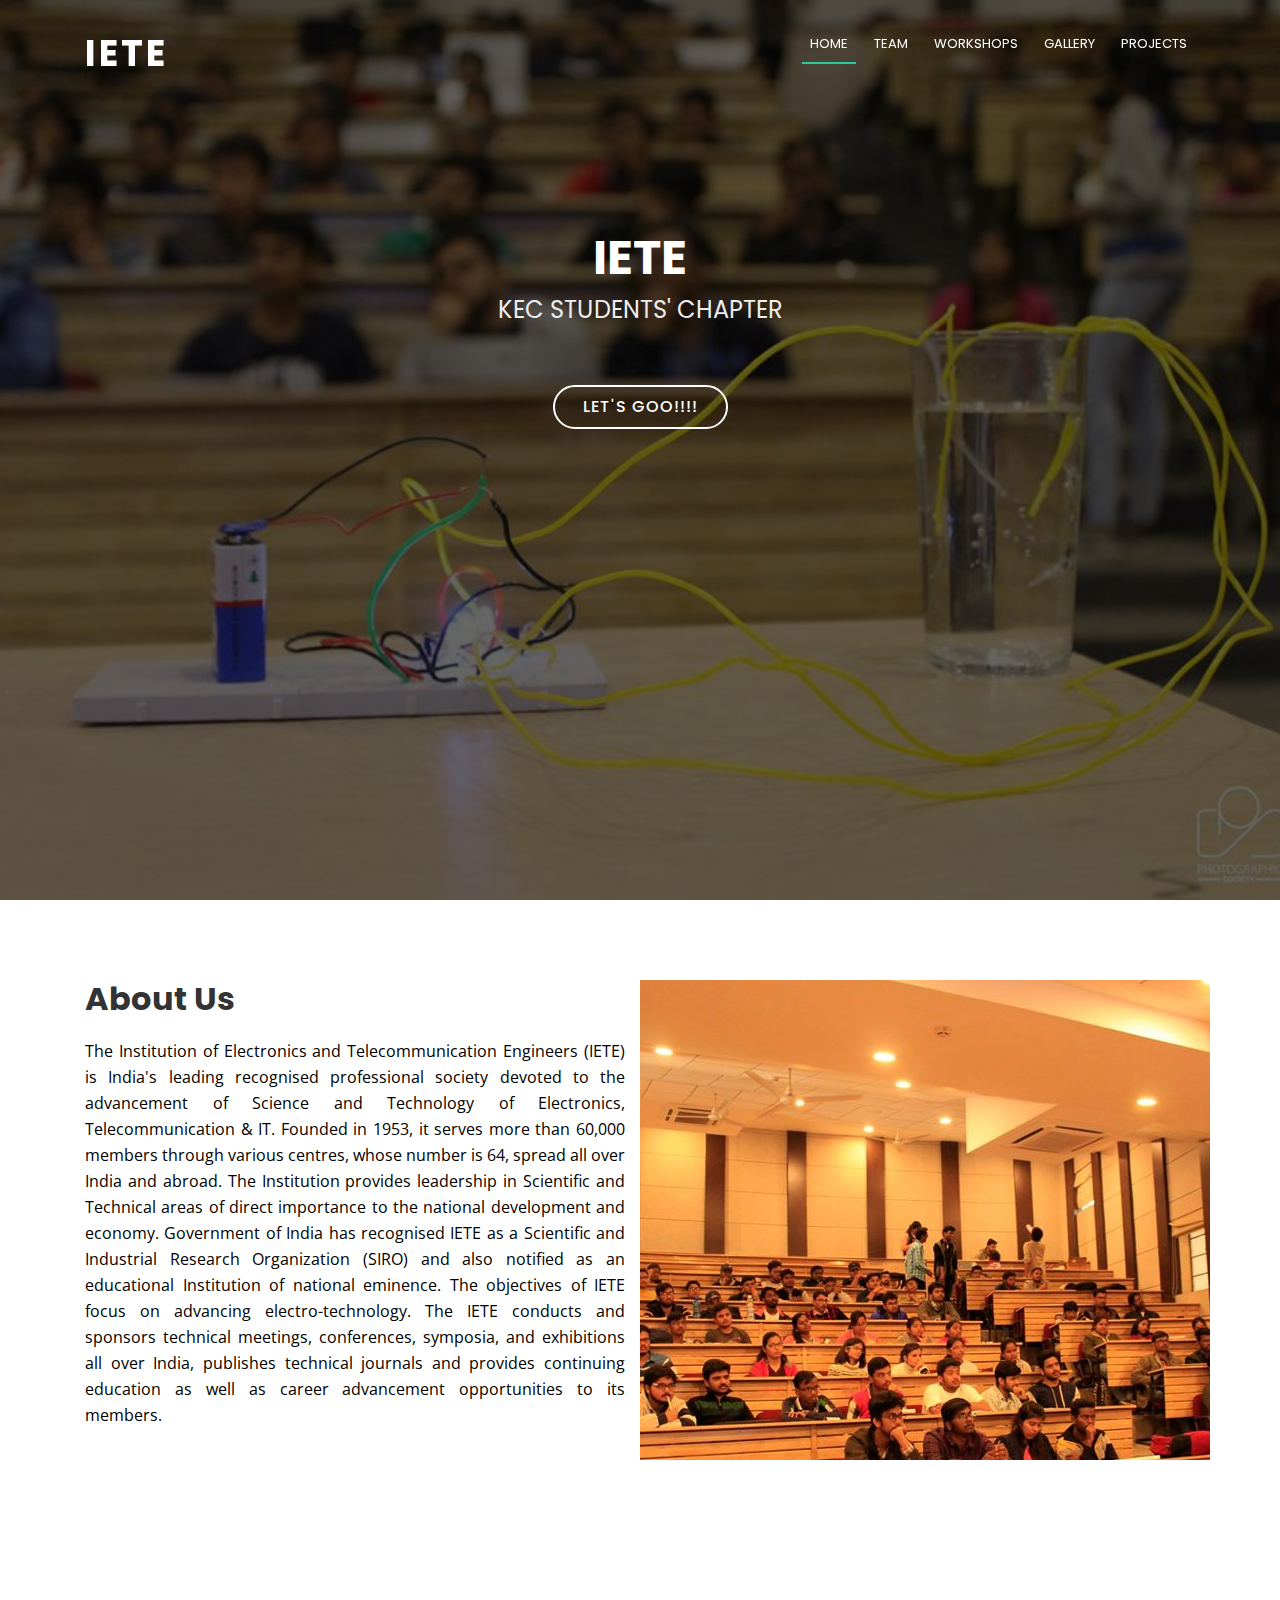
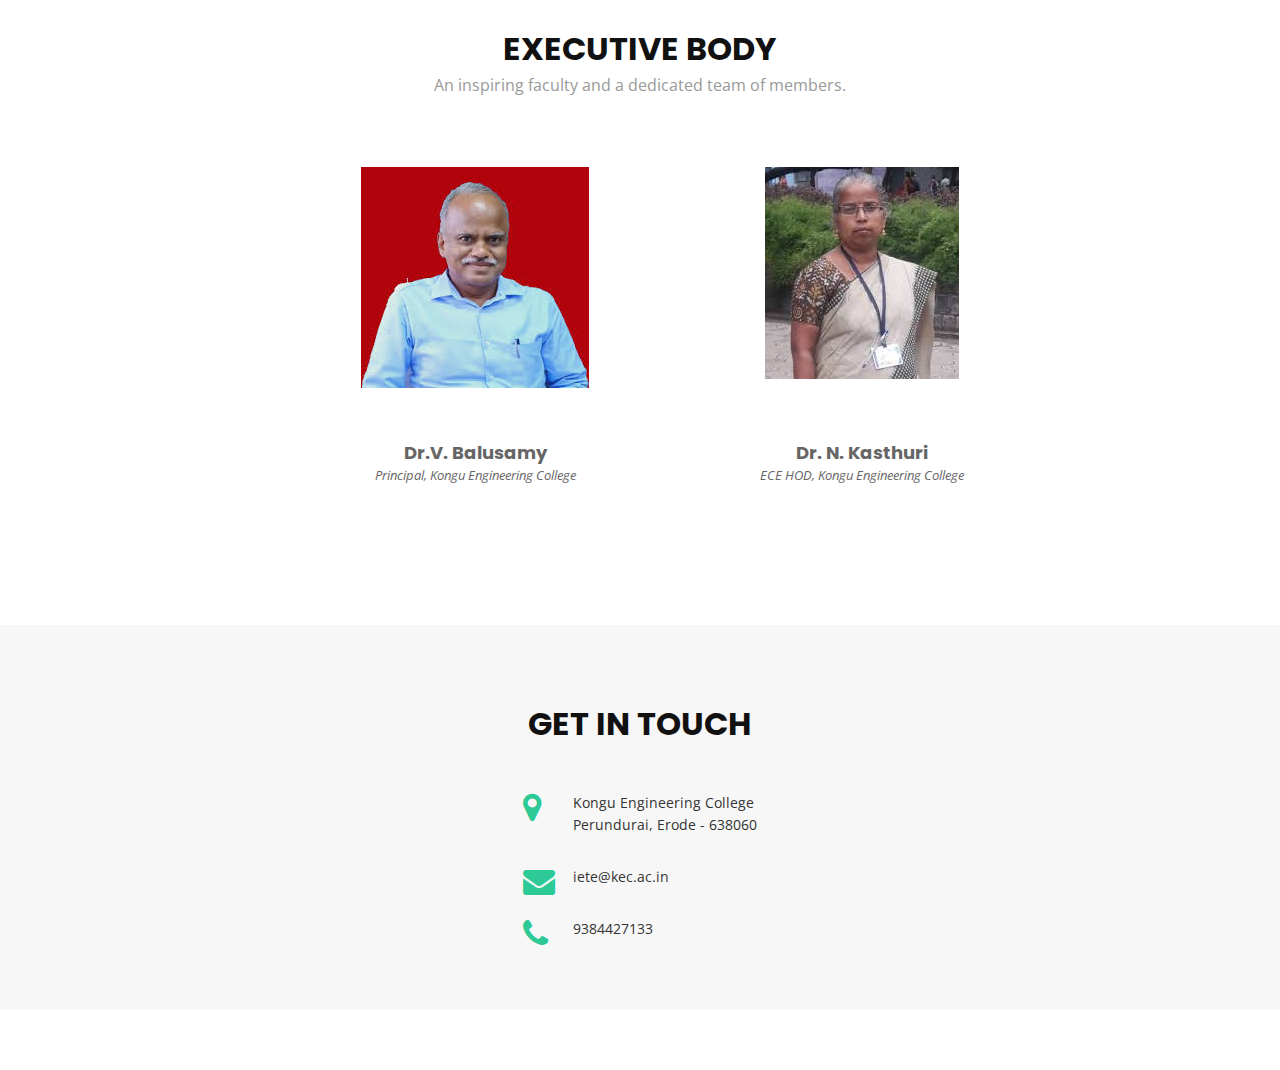
<file: index.html>
<!DOCTYPE html>
<html lang="en">
<head>
  <meta charset="utf-8">
  <title>IETE kEC</title>
  <meta content="width=device-width, initial-scale=1.0" name="viewport">
  <meta content="" name="keywords">
  <meta content="" name="description">

  <!-- Favicons -->
  <link href="img/favicon.jpg" rel="icon">
  <link href="img/apple-touch-icon.png" rel="apple-touch-icon">

  <!-- Google Fonts -->
  <link href="https://fonts.googleapis.com/css?family=Open+Sans:300,300i,400,400i,700,700i|Poppins:300,400,500,700" rel="stylesheet">

  <!-- Bootstrap CSS File -->
  <link href="lib/bootstrap/css/bootstrap.min.css" rel="stylesheet">

  <!-- Libraries CSS Files -->
  <link href="lib/font-awesome/css/font-awesome.min.css" rel="stylesheet">
  <link href="lib/animate/animate.min.css" rel="stylesheet">

  <!-- Main Stylesheet File -->
  <link href="css/style.css" rel="stylesheet">

  
  
</head>

<body>

  <!--==========================
  Header
  ============================-->
  <header id="header">
    <div class="container">

      <div id="logo" class="pull-left">
        <!--<a href="#hero"><img src="img/logo.png" alt="" title="" /></img></a>-->
        <!-- Uncomment below if you prefer to use a text logo -->
        <h1><a href="#hero">IETE</a></h1>
      </div>

      <nav id="nav-menu-container">
        <ul class="nav-menu">
          <li class="menu-active"><a href="#hero">Home</a></li>
          <li><a href="Team.html">Team</a></li>
		  <li><a href="workshops.html">Workshops</a></li>
		 <li><a href="Gallery.html">Gallery</a></li> 
     <li><a href="Projects.html">Projects</a></li>
		
        </ul>
      </nav>
    </div>
  </header>

  <section id="hero">
    <div class="hero-container">
      <h1>IETE</h1>
      <h2>KEC STUDENTS' CHAPTER</h2>
	  <a href="#about" class="btn-get-started">Let's Goo!!!!</a>
	
   </div>
  </section>

  <main id="main">

    <!--==========================
      About Us Section
    ============================-->
    <section id="about">
      <div class="container">
        <div class="row about-container">

          <div class="col-lg-6 content order-lg-1 order-2">
            <h2 class="title">About Us</h2>
            <p style="text-align: justify; color: black;">
              The Institution of Electronics and Telecommunication Engineers (IETE) is India's leading recognised professional society devoted to the advancement of Science and Technology  of Electronics, Telecommunication & IT. Founded in 1953, it serves more than 60,000 members through various centres, whose number is 64, spread all over India and abroad. The Institution provides leadership in Scientific and Technical areas of direct importance to the national development and economy. Government of India has recognised IETE as a Scientific and Industrial Research Organization (SIRO) and also notified as an educational Institution of national eminence. The objectives of IETE focus on advancing electro-technology. The IETE conducts and sponsors technical meetings, conferences, symposia, and exhibitions all over India, publishes technical journals and provides continuing education as well as career advancement opportunities to its members.
			  </p>
		
          </div>

        <div class="col-lg-6 background order-lg-2 order-1 wow fadeInRight"></div>
        </div>

      </div>
    </section><!-- #about -->
	<!--==========================
      Team Section
    ============================-->
    <section id="team">
      <div class="container wow fadeInUp">
        <div class="section-header">
          <h3 class="section-title">Executive body</h3>
          <p class="section-description">An inspiring faculty and a dedicated team of members.</p>
        </div>
        <div class="row">
          <div class="col-md-3 col-md-6">
            <div class="member">
              <div class="pic"><img src="hd/download (4).jpeg" alt=""></div>
              <h4>Dr.V. Balusamy</h4>
              <span>Principal, Kongu Engineering College</span>
			  </div>
			 </div> 
       <br
        <div class="col-md-3 col-md-6">
            <div class="member">
              <div class="pic"><img src="hd/download.jpeg" alt=""></div>
              <h4>Dr. N. Kasthuri</h4>
              <span>ECE HOD, Kongu Engineering College</span>
             </div>
          </div>
            </div>
       <br/>
	   <br/>
	   <br/>
  </div>
	<br/>
	<br/>

    <!--==========================
      Contact Section
    ============================ -->
    <section id="contact">
      <div class="container wow fadeInUp">
        <div class="section-header">
          <h3 class="section-title">Get in Touch</h3>
        </div>
      </div>

      <div class="container wow fadeInUp mt-5">
        <div class="row justify-content-center">

          <div class="">

            <div class="info">
              <div class="seperate">
                <i class="fa fa-map-marker"></i>
                <p>Kongu Engineering College<br>Perundurai, Erode - 638060</p>
              </div>

              <div class="seperate">
                <i class="fa fa-envelope"></i>
                <p>iete@kec.ac.in</p>
              </div>

              <div class="seperate">
                <i class="fa fa-phone"></i>
                <p>9384427133</p>
              </div>
            </div>
          </div>
		 </div>
		 </div>
</section><!-- #contact -->

  </main>
</file>
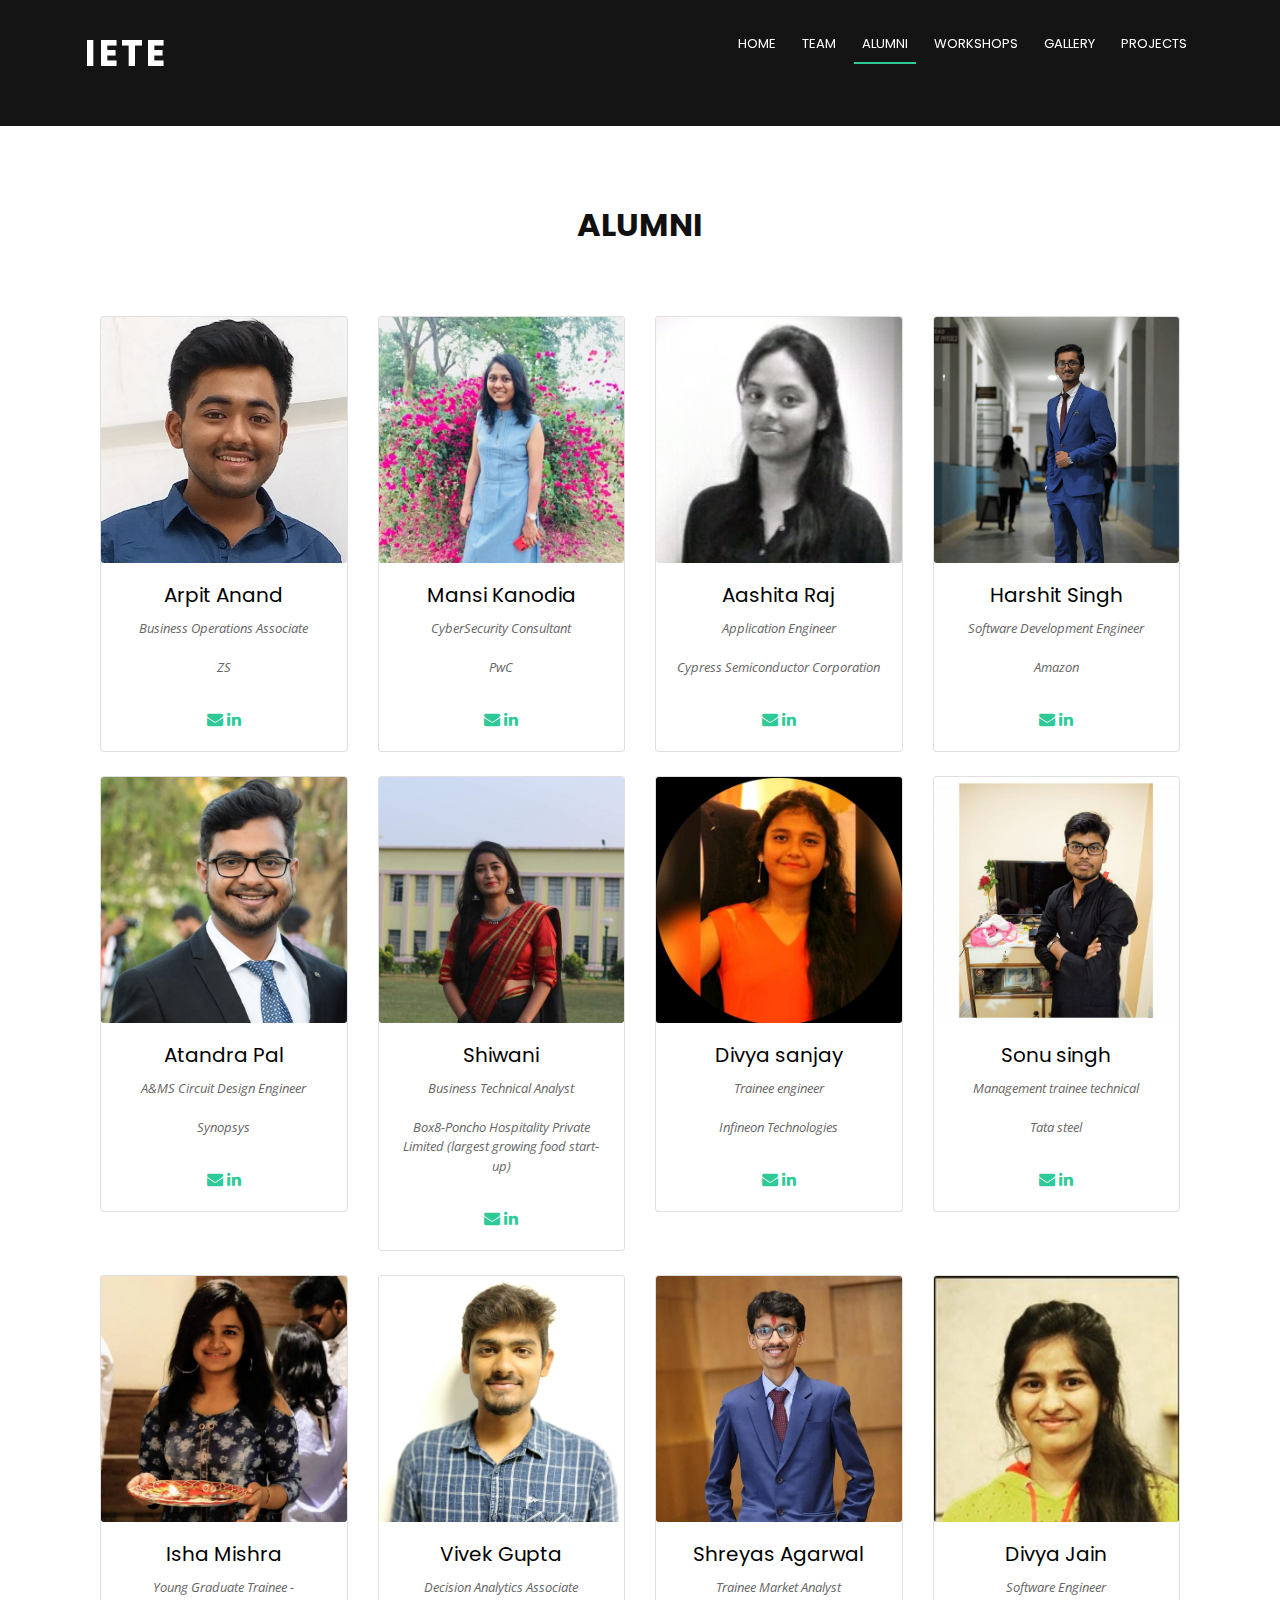
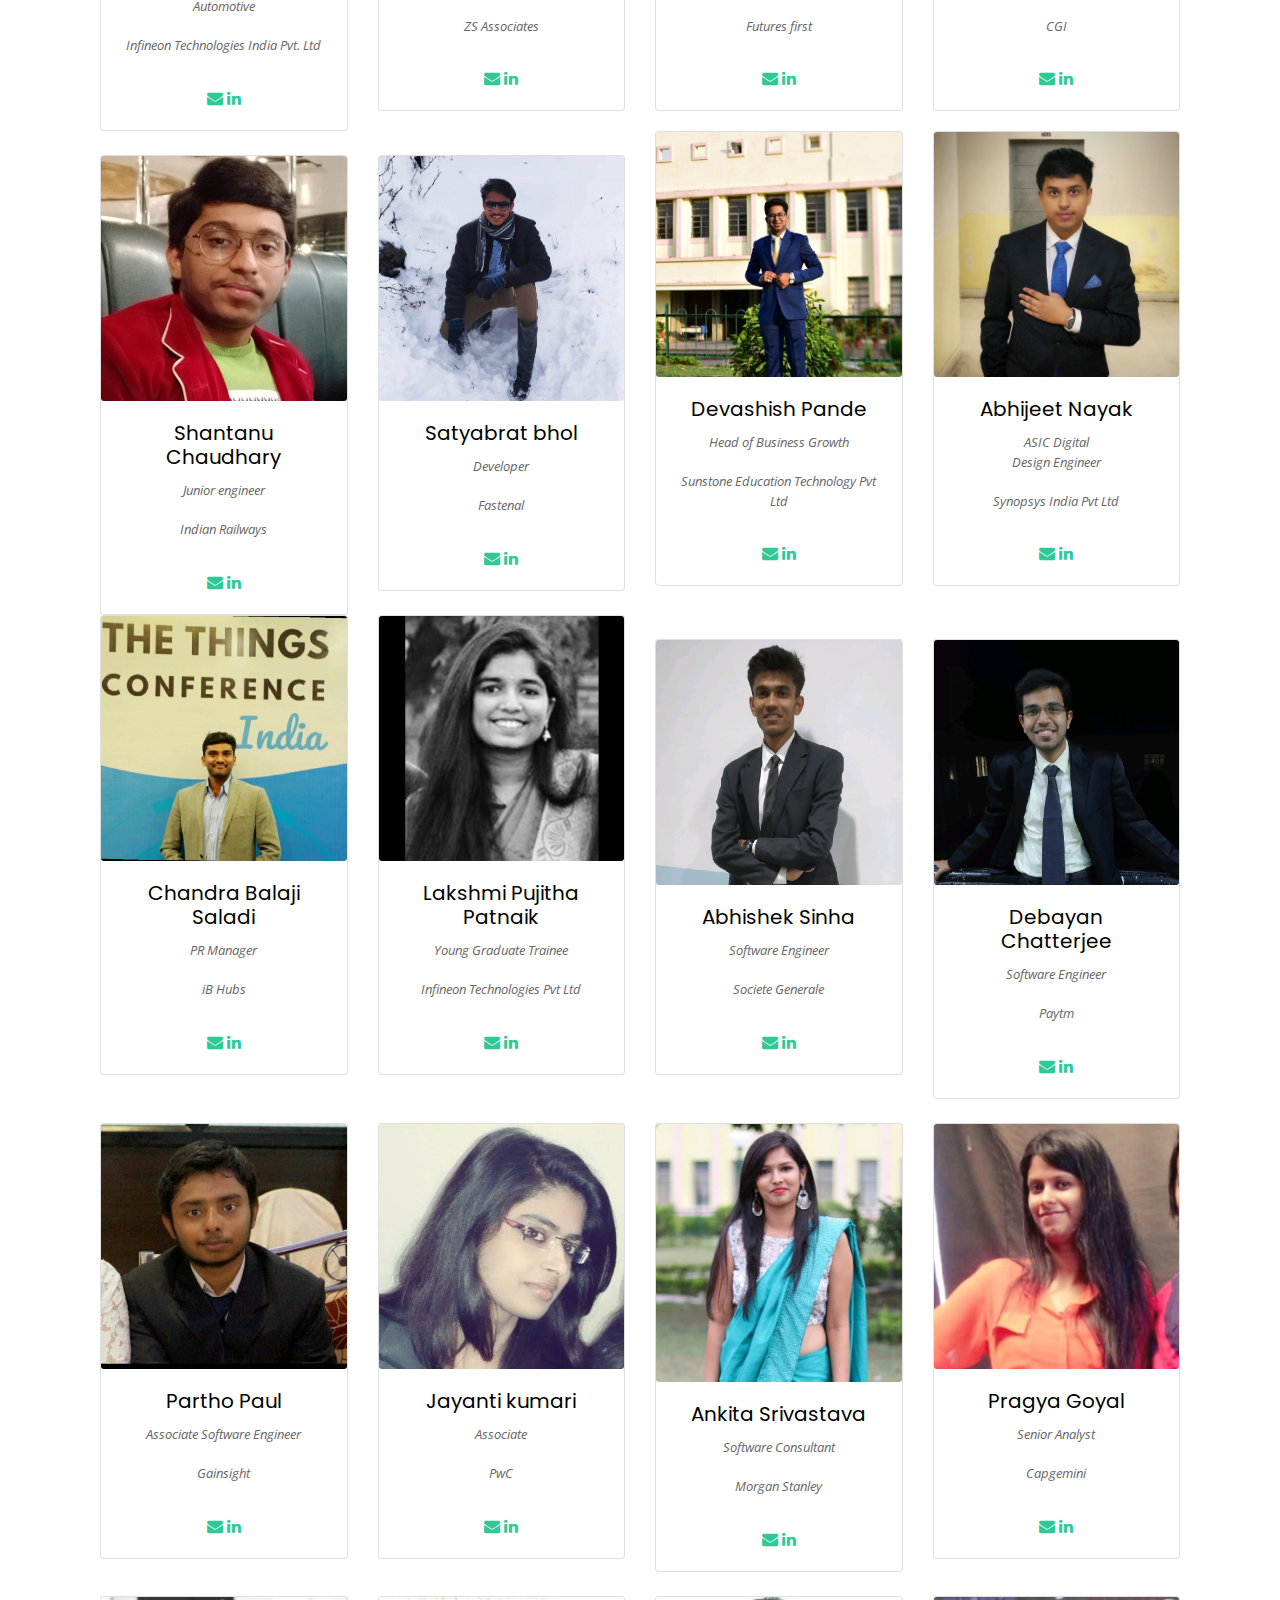
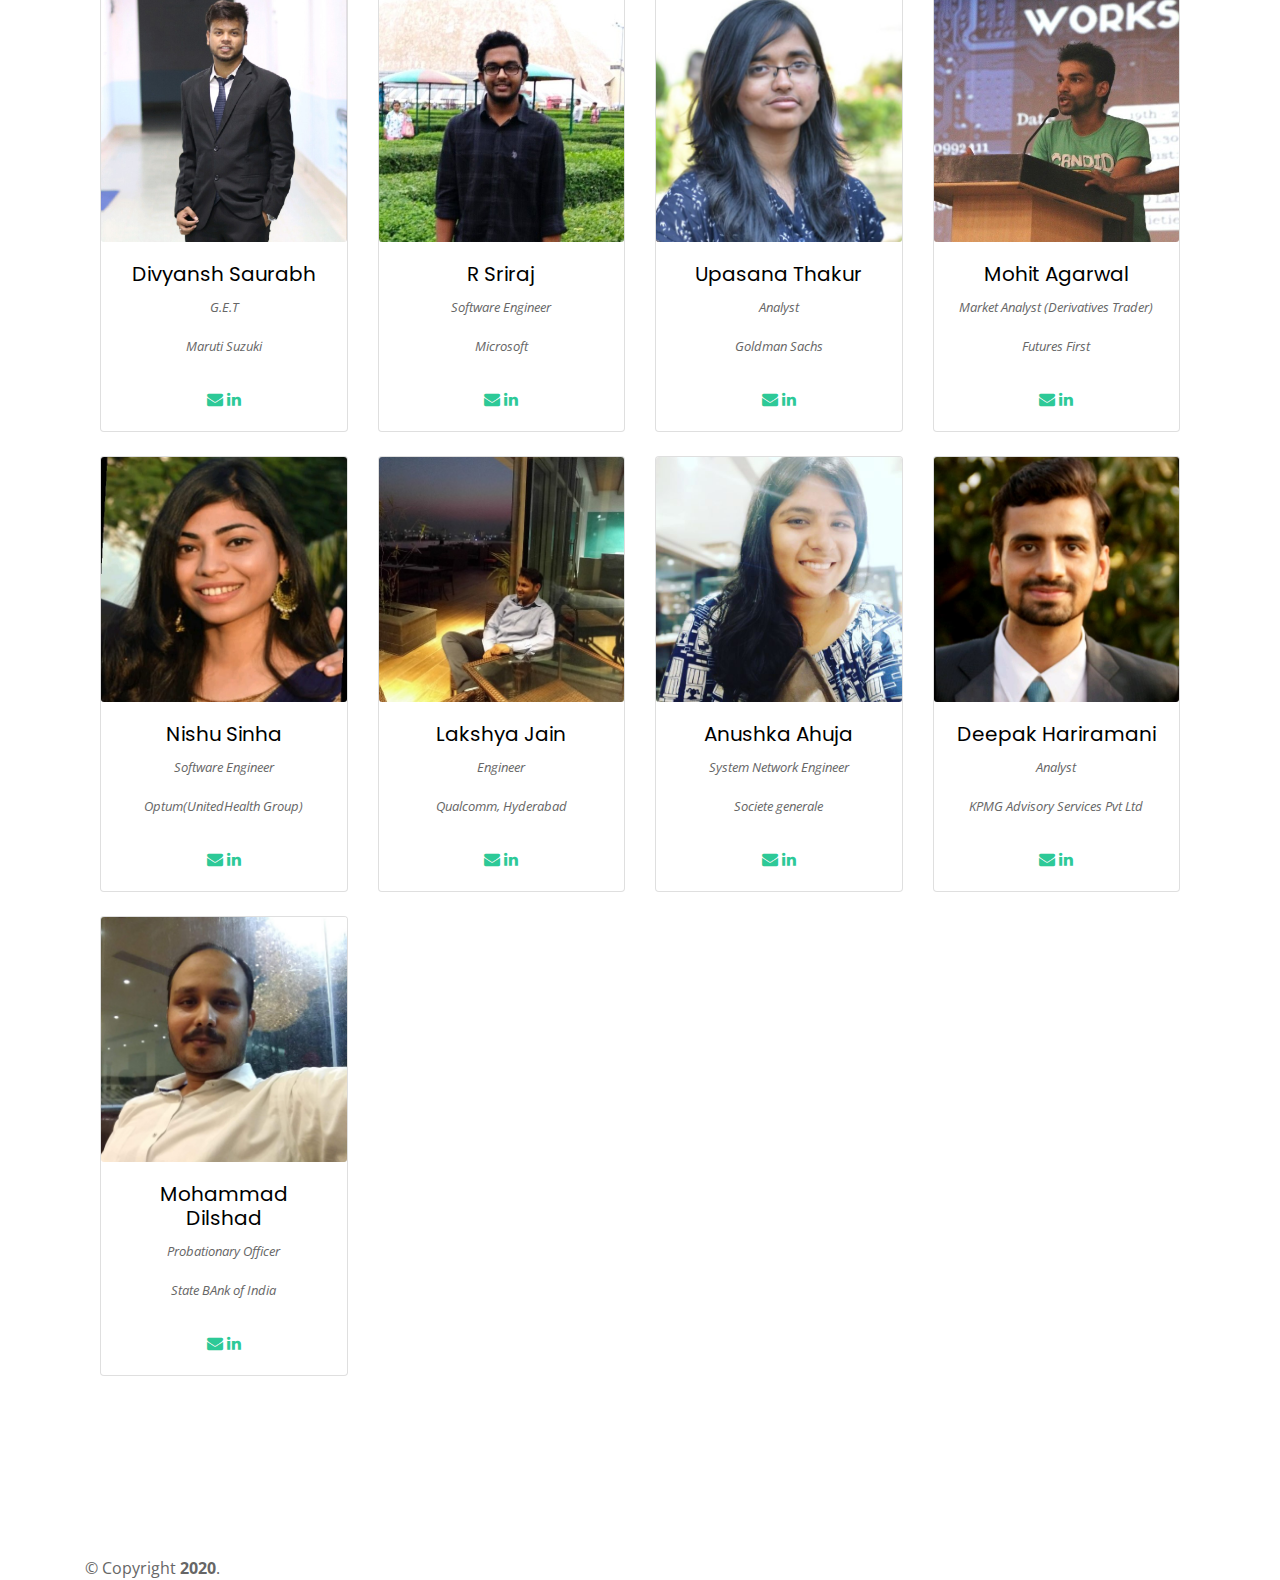
<file: Alumni-new.html>
<!DOCTYPE html>
<html lang="en">
<head>
  <meta charset="utf-8">
  <title>IETE ALUMNI</title>
  <meta content="width=device-width, initial-scale=1.0" name="viewport">
  <meta content="" name="keywords">
  <meta content="" name="description">

  <!-- Favicons -->
  <link href="img/favicon.jpg" rel="icon">
  <link href="img/apple-touch-icon.png" rel="apple-touch-icon">

  <!-- Google Fonts -->
  <link href="https://fonts.googleapis.com/css?family=Open+Sans:300,300i,400,400i,700,700i|Poppins:300,400,500,700" rel="stylesheet">

  <!-- Bootstrap CSS File -->
  <link href="lib/bootstrap/css/bootstrap.min.css" rel="stylesheet">

  <!-- Libraries CSS Files -->
  <link href="lib/font-awesome/css/font-awesome.min.css" rel="stylesheet">
  <link href="lib/animate/animate.min.css" rel="stylesheet">

  <!-- Main Stylesheet File -->
  <link href="css/style.css" rel="stylesheet">

  
</head>

<body>

  <!--==========================
  Header
  ============================-->
  <header id="header">
    <div class="container">

      <div id="logo" class="pull-left">
        <!--<a href="#hero"><img src="img/logo.png" alt="" title="" /></img></a>-->
        <!-- Uncomment below if you prefer to use a text logo -->
        <h1><a href="#hero">IETE</a></h1>
      </div>

      <nav id="nav-menu-container">
        <ul class="nav-menu">
          <li ><a href="index.html">Home</a></li>
          <li><a href="#">Team</a></li>
          <li  class="menu-active"><a href="#">Alumni</a></li>
          <li><a href="workshops.html">Workshops</a></li>
          <li><a href="Gallery.html">Gallery</a></li> 
          <li><a href="Projects.html">Projects</a></li>
          <!-- <li><a href="activity.html">Activity</a></li> -->
          <!-- <li><a href="Projects.html">Projects</a></li> -->
        </ul>
      </nav><!-- #nav-menu-container -->
    </div>
  </header><!-- #header -->
  
   <section id="teamhero">
	 </section>
  <main id="main">
  <!--==========================
      Alumni Section
    ============================-->
    <section id="team">
      <div class="container wow fadeInUp">
        <div class="section-header">
                <h3 class="section-title">Alumni</h3>
        </div>
        <div class="container mx-auto my-5">
            <div class="row"> 
                <div class="col-lg-3 mt-4">
                     <div class="card text-center">
                         <img src="imgs/arpit.jpg" class="card-img top">
                         <div class="card-body">                                  
                             <h5 class="card-title">Arpit Anand</h5>
                             <p class="card-text company">Business Operations Associate<br><br>ZS</p>
                             <div class="social">
                                 <a href="mailto:arpit.mishu@gmail.com"><i class="fa fa-envelope" title="arpit.mishu@gmail.com"></i></a>
                                 <a href="https://www.linkedin.com/in/arpit-anand-899682146"><i class="fa fa-linkedin"></i></a>
                             </div>
                         </div>
                     </div>
                 </div> 
                     <div class="col-lg-3 mt-4">
                     <div class="card text-center">
                     <img src="imgs/Mansi.jpg" class="card-img top">
                     <div class="card-body">                                  
                      <h5 class="card-title">Mansi Kanodia</h5>
                      <p class="card-text company">CyberSecurity Consultant<br><br>PwC</p>
                      <div class="social">
                         <a href="mailto:mansikanodia8@gmail.com"><i class="fa fa-envelope" title="mansikanodia8@gmail.com"></i></a>
                         <a href="https://www.linkedin.com/in/mansi-kanodia-11ba2612a"><i class="fa fa-linkedin"></i></a>
                      </div>
                  </div>
              </div>
          </div> 
                  <div class="col-lg-3 mt-4">
            <div class="card text-center">
                  <img src="imgs/AashitaRaj.jpg" class="card-img top">
                  <div class="card-body">                                  
                      <h5 class="card-title">Aashita Raj </h5>
                      <p class="card-text company">Application Engineer<br><br>Cypress Semiconductor Corporation</p>
                      <div class="social">
                        <a href="mailto:aashita20896@gmail.com"><i class="fa fa-envelope" title="aashita20896@gmail.com"></i></a>
                        <a href="https://www.linkedin.com/in/aashita-raj-38193513a/"><i class="fa fa-linkedin"></i></a>
                      </div>
                  </div>
              </div>
          </div>
                <div class="col-lg-3 mt-4">
            <div class="card text-center">
                  <img src="imgs/harshit.jpg" class="card-img top">
                  <div class="card-body">                                  
                      <h5 class="card-title">Harshit Singh</h5>
                      <p class="card-text company">Software Development Engineer<br><br>Amazon</p>
                      <div class="social">
                        <a href="mailto:harshit.singh1101@gmail.com"><i class="fa fa-envelope" title="harshit.singh1101@gmail.com"></i></a>
                        <a href="https://www.linkedin.com/in/helios1101/"><i class="fa fa-linkedin"></i></a>
                      </div>
                  </div>
              </div>
          </div>
                <div class="col-lg-3 mt-4">
            <div class="card text-center">
                  <img src="imgs/Atandrapal.jpg" class="card-img top">
                  <div class="card-body">                                  
                      <h5 class="card-title">Atandra Pal</h5>
                      <p class="card-text company">A&MS Circuit Design Engineer<br><br>Synopsys</p>
                      <div class="social">
                        <a href="mailto:atandrapal@gmail.com"><i class="fa fa-envelope" title="atandrapal@gmail.com"></i></a>
                        <a href="https://www.linkedin.com/in/atandrapal"><i class="fa fa-linkedin"></i></a>
                      </div>
                  </div>
              </div>
          </div>
                <div class="col-lg-3 mt-4">
            <div class="card text-center">
                  <img src="imgs/Shivani.jpg" class="card-img top">
                  <div class="card-body">                                  
                      <h5 class="card-title">Shiwani</h5>
                      <p class="card-text company">Business Technical Analyst<br><br>Box8-Poncho Hospitality Private Limited (largest growing food start-up)</p>
                      <div class="social">
                        <a href="mailto:shiwani.fcc@gmail.com"><i class="fa fa-envelope" title="shiwani.fcc@gmail.com"></i></a>
                        <a href="https://www.linkedin.com/in/shiwani-79a880148"><i class="fa fa-linkedin"></i></a>
                      </div>
                  </div>
              </div>
          </div>
                <div class="col-lg-3 mt-4">
            <div class="card text-center">
                  <img src="imgs/divyasanjay.jpg" class="card-img top">
                  <div class="card-body">                                  
                      <h5 class="card-title">Divya sanjay</h5>
                      <p class="card-text company">Trainee engineer<br><br>Infineon Technologies</p>
                      <div class="social">
                        <a href="mailto:divyasanjay098@gmail.com"><i class="fa fa-envelope" title="divyasanjay098@gmail.com"></i></a>
                        <a href="https://www.linkedin.com/in/divya-sanjay-11739516a"><i class="fa fa-linkedin"></i></a>
                      </div>
                  </div>
              </div>
          </div>
                 <div class="col-lg-3 mt-4">
            <div class="card text-center">
                  <img src="imgs/sonusingh.jpg" class="card-img top">
                  <div class="card-body">                                  
                      <h5 class="card-title">Sonu singh</h5>
                      <p class="card-text company">Management trainee technical<br><br>Tata steel</p>
                      <div class="social">
                        <a href="mailto:sonu08175@gmail.com"><i class="fa fa-envelope" title="sonu08175@gmail.com"></i></a>
                        <a href="https://www.linkedin.com/in/sonu-singh"><i class="fa fa-linkedin"></i></a>
                      </div>
                  </div>
              </div>
          </div>
                <div class="col-lg-3 mt-4">
            <div class="card text-center">
                  <img src="imgs/isha.jpg" class="card-img top">
                  <div class="card-body">                                  
                      <h5 class="card-title">Isha Mishra</h5>
                      <p class="card-text company">Young Graduate Trainee - Automotive<br><br>Infineon Technologies India Pvt. Ltd</p>
                      <div class="social">
                        <a href="mailto:ishamishra2109@gmail.com"><i class="fa fa-envelope" title="ishamishra2109@gmail.com"></i></a>
                        <a href="https://www.linkedin.com/in/isha-mishra-0439b2143"><i class="fa fa-linkedin"></i></a>
                      </div>
                  </div>
              </div>
          </div> 
                    <div class="col-lg-3 mt-4">
            <div class="card text-center">
                  <img src="imgs/vivekgupta.jpg" class="card-img top">
                  <div class="card-body">                                  
                      <h5 class="card-title">Vivek Gupta</h5>
                      <p class="card-text company">Decision Analytics Associate<br><br>ZS Associates</p>
                      <div class="social">
                        <a href="mailto:gvivek783@gmail.com"><i class="fa fa-envelope" title="gvivek783@gmail.com"></i></a>
                        <a href="https://www.linkedin.com/in/vivekgupta783"><i class="fa fa-linkedin"></i></a>
                      </div>
                  </div>
              </div>
          </div> 
                  <div class="col-lg-3 mt-4">
            <div class="card text-center">
                  <img src="imgs/shreyas.jpg" class="card-img top">
                  <div class="card-body">                                  
                      <h5 class="card-title">Shreyas Agarwal</h5>
                      <p class="card-text company">Trainee Market Analyst<br><br>Futures first</p>
                      <div class="social">
                        <a href="mailto:shreyas.agarwal6@gmail.com"><i class="fa fa-envelope" title="shreyas.agarwal6@gmail.com"></i></a>
                        <a href="https://www.linkedin.com/in/shreyas-agarwal-8b0356154"><i class="fa fa-linkedin"></i></a>
                      </div>
                  </div>
              </div>
          </div>
                  <div class="col-lg-3 mt-4">
            <div class="card text-center">
                  <img src="imgs/divyajain.jpeg" class="card-img top">
                  <div class="card-body">                                  
                      <h5 class="card-title">Divya Jain</h5>
                      <p class="card-text company">Software Engineer<br><br>CGI</p>
                      <div class="social">
                        <a href="mailto:jain.divya23041998@gmail.com"><i class="fa fa-envelope" title="jain.divya23041998@gmail.com"></i></a>
                        <a href="https://in.linkedin.com/in/divya-jain-030541143"><i class="fa fa-linkedin"></i></a>
                      </div>
                  </div>
              </div>
          </div>
                  <div class="col-lg-3 mt-4">
            <div class="card text-center">
                  <img src="imgs/shantanu.jpg" class="card-img top">
                  <div class="card-body">                                  
                      <h5 class="card-title">Shantanu Chaudhary </h5>
                      <p class="card-text company">Junior engineer <br><br>Indian Railways</p>
                      <div class="social">
                        <a href="mailto:shantanu10490@gmail.com"><i class="fa fa-envelope" title="shantanu10490@gmail.com"></i></a>
                        <a href="#"><i class="fa fa-linkedin"></i></a>
                      </div>
                  </div>
              </div>
          </div>
                <div class="col-lg-3 mt-4">
            <div class="card text-center">
                  <img src="imgs/satyabrat.jpg" class="card-img top">
                  <div class="card-body">                                  
                      <h5 class="card-title">Satyabrat bhol</h5>
                      <p class="card-text company">Developer<br><br>Fastenal</p>
                      <div class="social">
                        <a href="mailto:Satyabrat35@gmail.com"><i class="fa fa-envelope" title="Satyabrat35@gmail.com"></i></a>
                        <a href="https://www.linkedin.com/mwlite/in/satyabrat-bhol-6a7645151"><i class="fa fa-linkedin"></i></a>
                      </div>
                  </div>
              </div>
          </div>
          <!--
                 15)    <div class="col-lg-3 mt-4">
            <div class="card text-center">
                  <img src="imgs/aas.jpg" class="card-img top">
                  <div class="card-body">                                  
                      <h5 class="card-title">Ankita Srivastava</h5>
                      <p class="card-text company">NA<br><br>Software Engineer</p>
                      <div class="social">
                        <a href="#"><i class="fa fa-envelope" title="#"></i></a>
                        <a href="#"><i class="fa fa-linkedin"></i></a>
                      </div>
                  </div>
              </div>
          </div>
                 16)    <div class="col-lg-3 mt-4">
            <div class="card text-center">
                  <img src="imgs/aas.jpg" class="card-img top">
                  <div class="card-body">                                  
                      <h5 class="card-title">Ankita Srivastava</h5>
                      <p class="card-text company">NA<br><br>Software Engineer</p>
                      <div class="social">
                        <a href="#"><i class="fa fa-envelope" title="#"></i></a>
                        <a href="#"><i class="fa fa-linkedin"></i></a>
                      </div>
                  </div>
              </div>
          </div>  -->
                <div class="col-lg-3">
                    <div class="card text-center w-500">
                        <img src="imgs/DP.jpg" class="card-img top">
                        <div class="card-body">
                            <h5 class="card-title">Devashish Pande</h5>
                            <p class="card-text company">Head of Business Growth <br><br>Sunstone Education Technology Pvt Ltd</p>
                            <div class="social">
                                    <a href="mailto:devarishikesh@gmail.com"><i class="fa fa-envelope" title="devarishikesh@gmail.com"></i></a>
                                    <a href="https://in.linkedin.com/in/devashish-pande-64028487"><i class="fa fa-linkedin"></i></a>
                                  </div>
                        </div>
                    </div>
                </div>
                <div class="col-lg-3">
                  <div class="card text-center">
                        <img src="imgs/AN.jpg" class="card-img top">
                        <div class="card-body">                                  
                            <h5 class="card-title">Abhijeet Nayak</h5>
                            <p class="card-text company">ASIC Digital <br> Design Engineer<br><br>Synopsys India Pvt Ltd</p>
                            <div class="social">
                              <a href="mailto:abhijitnayak8@gmail.com"><i class="fa fa-envelope" title="abhijitnayak8@gmail.com"></i></a>
                              <a href="https://www.linkedin.com/in/abhijitnayak8"><i class="fa fa-linkedin"></i></a>
                            </div>
                        </div>
                    </div>
              </div>
              <div class="col-lg-3">
                   <div class="card text-center">
                       <img src="imgs/CB.jpg" class="card-img top">
                       <div class="card-body">                                  
                          <h5 class="card-title">Chandra Balaji Saladi</h5>
                          <p class="card-text company">PR Manager<br><br>iB Hubs</p>
                          <div class="social">
                              <a href="mailto:chandrabalaji1666@gmail.com"><i class="fa fa-envelope" title="chandrabalaji1666@gmail.com"></i></a>
                              <a href="https://www.linkedin.com/in/chandra-balaji-ab4617ba"><i class="fa fa-linkedin"></i></a>
                          </div>
                      </div>
                   </div>
               </div>
               <div class="col-lg-3">
              <div class="card text-center">
                    <img src="imgs/LPP.jpg" class="card-img top">
                    <div class="card-body">                                  
                        <h5 class="card-title">Lakshmi Pujitha Patnaik</h5>
                        <p class="card-text company">Young Graduate Trainee<br><br>Infineon Technologies Pvt Ltd</p>
                        <div class="social">
                          <a href="mailto:pujithapatnaik1997@gmail.com"><i class="fa fa-envelope" title="pujithapatnaik1997@gmail.com"></i></a>
                          <a href="https://www.linkedin.com/in/lakshmi-pujitha-patnaik-b925a6111"><i class="fa fa-linkedin"></i></a>
                        </div>
                    </div>
                </div>
          </div>
          <div class="col-lg-3 mt-4">
            <div class="card text-center">
                  <img src="imgs/AS.jpg" class="card-img top">
                  <div class="card-body">                                  
                      <h5 class="card-title">Abhishek Sinha</h5>
                      <p class="card-text company">Software Engineer<br><br>Societe Generale</p>
                      <div class="social">
                        <a href="mailto:abhisheksinha9111996@gmail.com"><i class="fa fa-envelope" title="abhisheksinha9111996@gmail.com"></i></a>
                        <a href="https://www.linkedin.com/in/abhishek-sinha-2b9095141"><i class="fa fa-linkedin"></i></a>
                      </div>
                  </div>
              </div>
          </div>
          <div class="col-lg-3 mt-4">
            <div class="card text-center">
                  <img src="imgs/DC.jpg" class="card-img top">
                  <div class="card-body">                                  
                      <h5 class="card-title">Debayan Chatterjee</h5>
                      <p class="card-text company">Software Engineer<br><br>Paytm</p>
                      <div class="social">
                        <a href="mailto:debayan.dc31@gmail.com"><i class="fa fa-envelope" title="debayan.dc31@gmail.com"></i></a>
                        <a href="https://www.linkedin.com/in/debayan-chatterjee-7615b015b"><i class="fa fa-linkedin"></i></a>
                      </div>
                  </div>
              </div>
          </div>
          <div class="col-lg-3 mt-4">
            <div class="card text-center">
                  <img src="imgs/PP.jpg" class="card-img top">
                  <div class="card-body">                                  
                      <h5 class="card-title">Partho Paul</h5>
                      <p class="card-text company">Associate Software Engineer<br><br>Gainsight</p>
                      <div class="social">
                        <a href="mailto:partho8897@gmail.com"><i class="fa fa-envelope" title="partho8897@gmail.com"></i></a>
                        <a href="https://www.linkedin.com/in/partho8897"><i class="fa fa-linkedin"></i></a>
                      </div>
                  </div>
              </div>
          </div>
          <div class="col-lg-3 mt-4">
            <div class="card text-center">
                  <img src="imgs/JJ.jpg" class="card-img top">
                  <div class="card-body">                                  
                      <h5 class="card-title">Jayanti kumari</h5>
                      <p class="card-text company">Associate<br><br>PwC</p>
                      <div class="social">
                        <a href="mailto:jayantijha21@gmail.com"><i class="fa fa-envelope" title="jayantijha21@gmail.com"></i></a>
                        <a href="https://www.linkedin.com/in/jayanti-jha-5110ab128"><i class="fa fa-linkedin"></i></a>
                      </div>
                  </div>
              </div>
          </div>
          <div class="col-lg-3 mt-4">
            <div class="card text-center">
                  <img src="imgs/aas.jpg" class="card-img top">
                  <div class="card-body">                                  
                      <h5 class="card-title">Ankita Srivastava</h5>
                      <p class="card-text company">Software Consultant<br><br>Morgan Stanley</p>
                      <div class="social">
                        <a href="mailto:ankitasri9716@gmail.com"><i class="fa fa-envelope" title="ankitasri9716@gmail.com"></i></a>
                        <a href="https://www.linkedin.com/in/ankita-srivastava-24377313b"><i class="fa fa-linkedin"></i></a>
                      </div>
                  </div>
              </div>
          </div>
          <div class="col-lg-3 mt-4">
            <div class="card text-center">
                  <img src="imgs/PG.jpg" class="card-img top">
                  <div class="card-body">                                  
                      <h5 class="card-title">Pragya Goyal</h5>
                      <p class="card-text company">Senior Analyst<br><br>Capgemini</p>
                      <div class="social">
                        <a href="mailto:pragyagoyal24@gmail.com"><i class="fa fa-envelope" title="pragyagoyal24@gmail.com"></i></a>
                        <a href="https://www.linkedin.com/in/pragya-goyal-063b72124"><i class="fa fa-linkedin"></i></a>
                      </div>
                  </div>
              </div>
          </div>
          <div class="col-lg-3 mt-4">
            <div class="card text-center">
                  <img src="imgs/DS.jpg" class="card-img top">
                  <div class="card-body">                                  
                      <h5 class="card-title">Divyansh Saurabh</h5>
                      <p class="card-text company">G.E.T<br><br>Maruti Suzuki</p>
                      <div class="social">
                        <a href="mailto:Divyans.Saurabh@maruti.co.in"><i class="fa fa-envelope" title="Divyans.Saurabh@maruti.co.in"></i></a>
                        <a href="https://www.linkedin.com/in/divyansh-saurabh-0a0686112"><i class="fa fa-linkedin"></i></a>
                      </div>
                  </div>
              </div>
          </div>
          <div class="col-lg-3 mt-4">
            <div class="card text-center">
                  <img src="imgs/SR.jpg" class="card-img top">
                  <div class="card-body">                                  
                      <h5 class="card-title">R Sriraj</h5>
                      <p class="card-text company">Software Engineer<br><br>Microsoft </p>
                      <div class="social">
                        <a href="mailto:rsriraj.96@gmail.com"><i class="fa fa-envelope" title="rsriraj.96@gmail.com"></i></a>
                        <a href="https://www.linkedin.com/in/sriraj-r-4bb552149"><i class="fa fa-linkedin"></i></a>
                      </div>
                  </div>
              </div>
          </div>
          <div class="col-lg-3 mt-4">
            <div class="card text-center">
                  <img src="imgs/UT.jpg" class="card-img top">
                  <div class="card-body">                                  
                      <h5 class="card-title">Upasana Thakur </h5>
                      <p class="card-text company">Analyst <br><br>Goldman Sachs </p>
                      <div class="social">
                        <a href="mailto:upasanathakur97@gmail.com"><i class="fa fa-envelope" title="upasanathakur97@gmail.com"></i></a>
                        <a href="https://www.linkedin.com/in/upasana-thakur-6b5944147"><i class="fa fa-linkedin"></i></a>
                      </div>
                  </div>
              </div>
          </div>
          <div class="col-lg-3 mt-4">
            <div class="card text-center">
                  <img src="imgs/MK.jpg" class="card-img top">
                  <div class="card-body">                                  
                      <h5 class="card-title">Mohit Agarwal</h5>
                      <p class="card-text company">Market Analyst (Derivatives Trader)<br><br>Futures First</p>
                      <div class="social">
                        <a href="mailto:memohit181@gmail.com"><i class="fa fa-envelope" title="memohit181@gmail.com"></i></a>
                        <a href="https://www.linkedin.com/in/profile-mohit"><i class="fa fa-linkedin"></i></a>
                      </div>
                  </div>
              </div>
          </div>
          <div class="col-lg-3 mt-4">
            <div class="card text-center">
                  <img src="imgs/NS.jpg" class="card-img top">
                  <div class="card-body">                                  
                      <h5 class="card-title">Nishu Sinha</h5>
                      <p class="card-text company">Software Engineer<br><br>Optum(UnitedHealth Group)</p>
                      <div class="social">
                        <a href="mailto:nishusinha20@gmail.com"><i class="fa fa-envelope" title="nishusinha20@gmail.com"></i></a>
                        <a href="https://www.linkedin.com/in/nishu-sinha-254a10151"><i class="fa fa-linkedin"></i></a>
                      </div>
                  </div>
              </div>
          </div>
          <div class="col-lg-3 mt-4">
            <div class="card text-center">
                  <img src="imgs/LJ.jpg" class="card-img top">
                  <div class="card-body">                                  
                      <h5 class="card-title">Lakshya Jain</h5>
                      <p class="card-text company">Engineer<br><br>Qualcomm, Hyderabad</p>
                      <div class="social">
                        <a href="mailto:lakjain840@gmail.com"><i class="fa fa-envelope" title="lakjain840@gmail.com"></i></a>
                        <a href="https://www.linkedin.com/in/lakshya-jain/"><i class="fa fa-linkedin"></i></a>
                      </div>
                  </div>
              </div>
          </div>
          <div class="col-lg-3 mt-4">
            <div class="card text-center">
                  <img src="imgs/AA.jpg" class="card-img top">
                  <div class="card-body">                                  
                      <h5 class="card-title">Anushka Ahuja</h5>
                      <p class="card-text company">System Network Engineer<br><br>Societe generale</p>
                      <div class="social">
                        <a href="mailto:apriya819@gmail.com"><i class="fa fa-envelope" title="apriya819@gmail.com"></i></a>
                        <a href="https://www.linkedin.com/in/anushka-ahuja-ba84ba169"><i class="fa fa-linkedin"></i></a>
                      </div>
                  </div>
              </div>
          </div>
          <div class="col-lg-3 mt-4">
            <div class="card text-center">
                  <img src="imgs/DH.jpg" class="card-img top">
                  <div class="card-body">                                  
                      <h5 class="card-title">Deepak Hariramani</h5>
                      <p class="card-text company">Analyst<br><br>KPMG Advisory Services Pvt Ltd</p>
                      <div class="social">
                        <a href="mailto:deepakhariramani14@gmail.com"><i class="fa fa-envelope" title="deepakhariramani14@gmail.com"></i></a>
                        <a href="https://in.linkedin.com/in/deepakhariramani"><i class="fa fa-linkedin"></i></a>
                      </div>
                  </div>
              </div>
          </div>
          <div class="col-lg-3 mt-4">
            <div class="card text-center">
                  <img src="imgs/MD.jpg" class="card-img top">
                  <div class="card-body">                                  
                      <h5 class="card-title">Mohammad Dilshad</h5>
                      <p class="card-text company">Probationary Officer<br><br>State BAnk of India</p>
                      <div class="social">
                        <a href="mailto:dilshadmohammad395@gmail.com"><i class="fa fa-envelope" title="dilshadmohammad395@gmail.com"></i></a>
                        <a href="https://www.linkedin.com/in/dilshadmohammad"><i class="fa fa-linkedin"></i></a>
                      </div>
                  </div>
              </div>
          </div>
          <!-- <div class="col-lg-3 mt-4">
            <div class="card text-center">
                  <img src="imgs/aas.jpg" class="card-img top">
                  <div class="card-body">                                  
                      <h5 class="card-title">Ankita Srivastava</h5>
                      <p class="card-text company">NA<br><br>Software Engineer</p>
                      <div class="social">
                        <a href="#"><i class="fa fa-envelope" title="#"></i></a>
                        <a href="#"><i class="fa fa-linkedin"></i></a>
                      </div>
                  </div>
              </div>
          </div> -->
		    
		
		    
		    
		    
        </div>
      </div>
    </section>
	<!--==========================
    Footer
  ============================-->
  <footer id="footer">
    <div class="footer-top">
      <div class="container">
        	      <div class="container wow fadeInUp mt-5">
        <div class="row justify-content-center">

	   <div class="info">
      <div class="social-links">
        <a href="https://www.facebook.com/ietebitm/" class="facebook" target="_blank"><i class="fa fa-facebook"></i></a> | 
        <a href="mailto:ietebitm@gmail.com" class="google-plus" target="_blank"><i class="fa fa-envelope"></i></a> |
        <a href="https://www.linkedin.com/in/ietebitm" class="linkedin" target="_blank"><i class="fa fa-linkedin"></i></a> | 
        <a href="https://www.instagram.com/iete_bitmesra" class="instagram" target="_blank"><i class="fa fa-instagram"></i></a>
      </div>

          </div>
        
		</div>
     </div>
      </div>
    </div>

    <div class="container">
      <div class="copyright">
        &copy; Copyright <strong>2020</strong>.
      </div>

    </div>
  </footer><!-- #footer -->

  <a href="#" class="back-to-top"><i class="fa fa-chevron-up"></i></a>

  <!-- JavaScript Libraries -->
  <script src="lib/jquery/jquery.min.js"></script>
  <script src="lib/jquery/jquery-migrate.min.js"></script>
  <script src="lib/bootstrap/js/bootstrap.bundle.min.js"></script>
  <script src="lib/easing/easing.min.js"></script>
  <script src="lib/wow/wow.min.js"></script>
  <script src="lib/waypoints/waypoints.min.js"></script>
  <script src="lib/counterup/counterup.min.js"></script>
  <script src="lib/superfish/hoverIntent.js"></script>
  <script src="lib/superfish/superfish.min.js"></script>

  <!-- Contact Form JavaScript File -->
  <script src="contactform/contactform.js"></script>

  <!-- Template Main Javascript File -->
  <script src="js/main.js"></script>

</body>
</html>
</file>
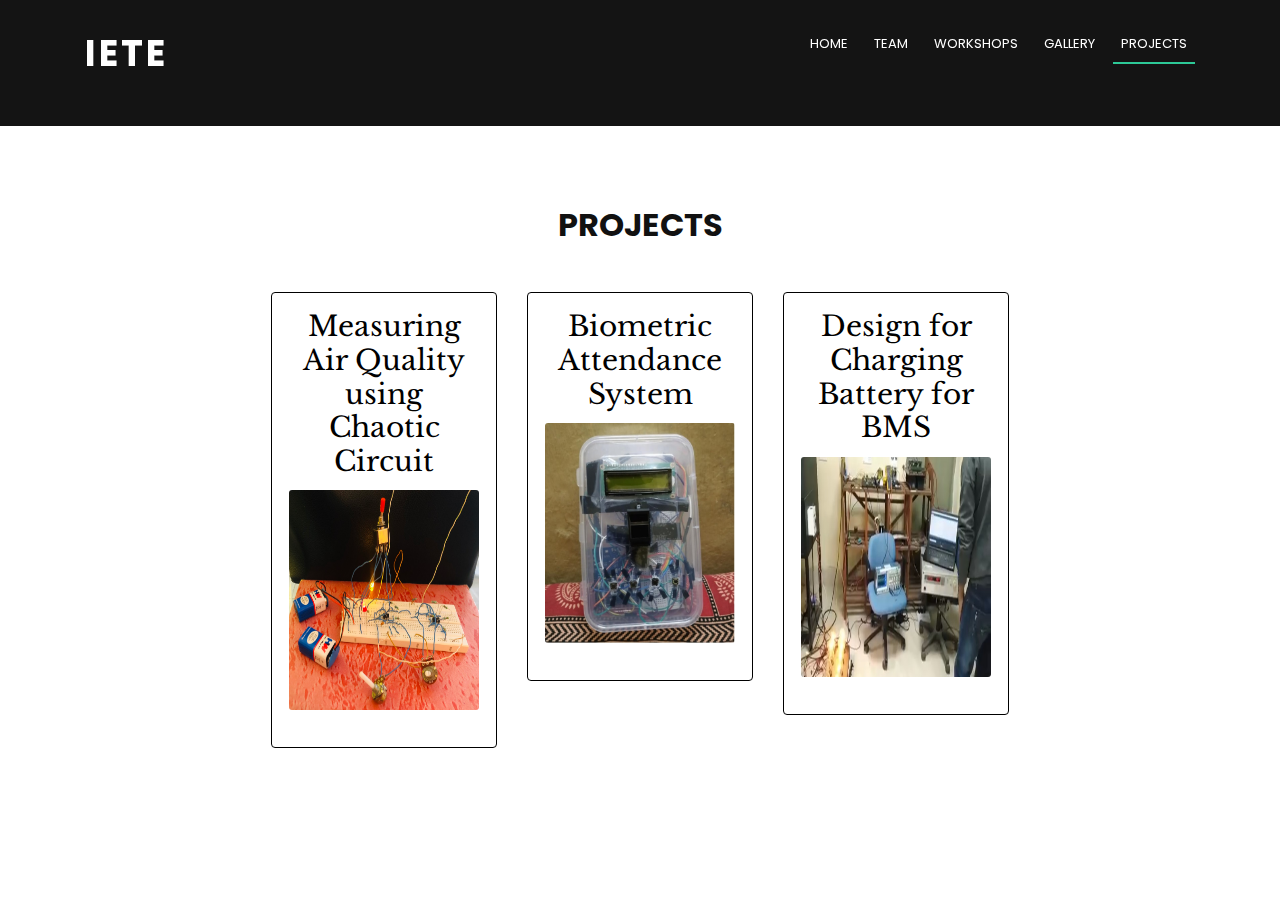
<file: Projects.html>
<!DOCTYPE html>

<html lang="en"> 
    <head>
        <meta charset="utf-8">
        <title>Project Showcase</title>
        <meta name="viewport" content="width=device-width, initial-scale=1">
        <link href="img/favicon.jpg" rel="icon">
        <link href="img/apple-touch-icon.png" rel="apple-touch-icon">

        <!-- Google Fonts -->
        <link href="https://fonts.googleapis.com/css?family=Open+Sans:300,300i,400,400i,700,700i|Poppins:300,400,500,700" rel="stylesheet">
        <link href="https://fonts.googleapis.com/css?family=Libre+Baskerville&display=swap" rel="stylesheet">
        <!-- Bootstrap CSS File -->
        <link href="lib/bootstrap/css/bootstrap.min.css" rel="stylesheet">

        <!-- Libraries CSS Files -->
        <link href="lib/font-awesome/css/font-awesome.min.css" rel="stylesheet">
        <link href="lib/animate/animate.min.css" rel="stylesheet">
        <link rel="stylesheet" href="css/style.css">
    </head>
    <body>
        <header id="header">
            <div class="container">
        
                <div id="logo" class="pull-left">
                    <h1><a href="#hero">IETE</a></h1>
                </div>
            
                <nav id="nav-menu-container">
                  <ul class="nav-menu">
                    <li ><a href="index.html">Home</a></li>
                    <li><a href="Team.html">Team</a></li>
                    <li><a href="workshops.html">Workshops</a></li>
                    <li ><a href="Gallery.html">Gallery</a></li> 
                    <li class="menu-active"><a href="#">Projects</a></li>
                
                      </ul>
                </nav><!-- #nav-menu-container -->
            </div>
        </header><!-- #header -->
        <section id="teamhero">
        </section>
        <section id="team">
            <div class="container wow fadeInUp">
              <div class="section-header">
                      <h3 class="section-title">Projects</h3>
              </div>
            </div>
            
                <div class="container mx-auto my-5 proj-container">
                    <div class="row">
                        <div class="col-lg-4 col-md-4 col-sm-12">
                            <div class="card text-center w-500 mobile-space card-pad">
                              
                                <h3 class="card-title proj-title">Measuring Air Quality using Chaotic Circuit</h3>
                             
                                <img src="./proj-showcase-img/airquality.jpg" class="card-img proj-card-img">
                                
                            </div>
                        </div>
                        <div class="col-lg-4 col-md-4 col-sm-12">
                            <div class="card text-center w-500 mobile-space card-pad">
                              <h3 class="card-title proj-title">Biometric <br> Attendance<br> System</h3>
                               
                                <img src="./proj-showcase-img/bioattendance.jpg" class="card-img proj-card-img">
  
                            </div>
                        </div>
                        <div class="col-lg-4 col-md-4 col-sm-12">
                          <div class="card text-center w-500 mobile-space card-pad">
                            
                              <h3 class="card-title proj-title">Design for Charging Battery for BMS</h3>
                           
                              <img src="./proj-showcase-img/bms.jpg" class="card-img proj-card-img">
              
                          </div>
                      </div>
                    </div>
                </div>      
        </section>      
</body>
</html>
</file>
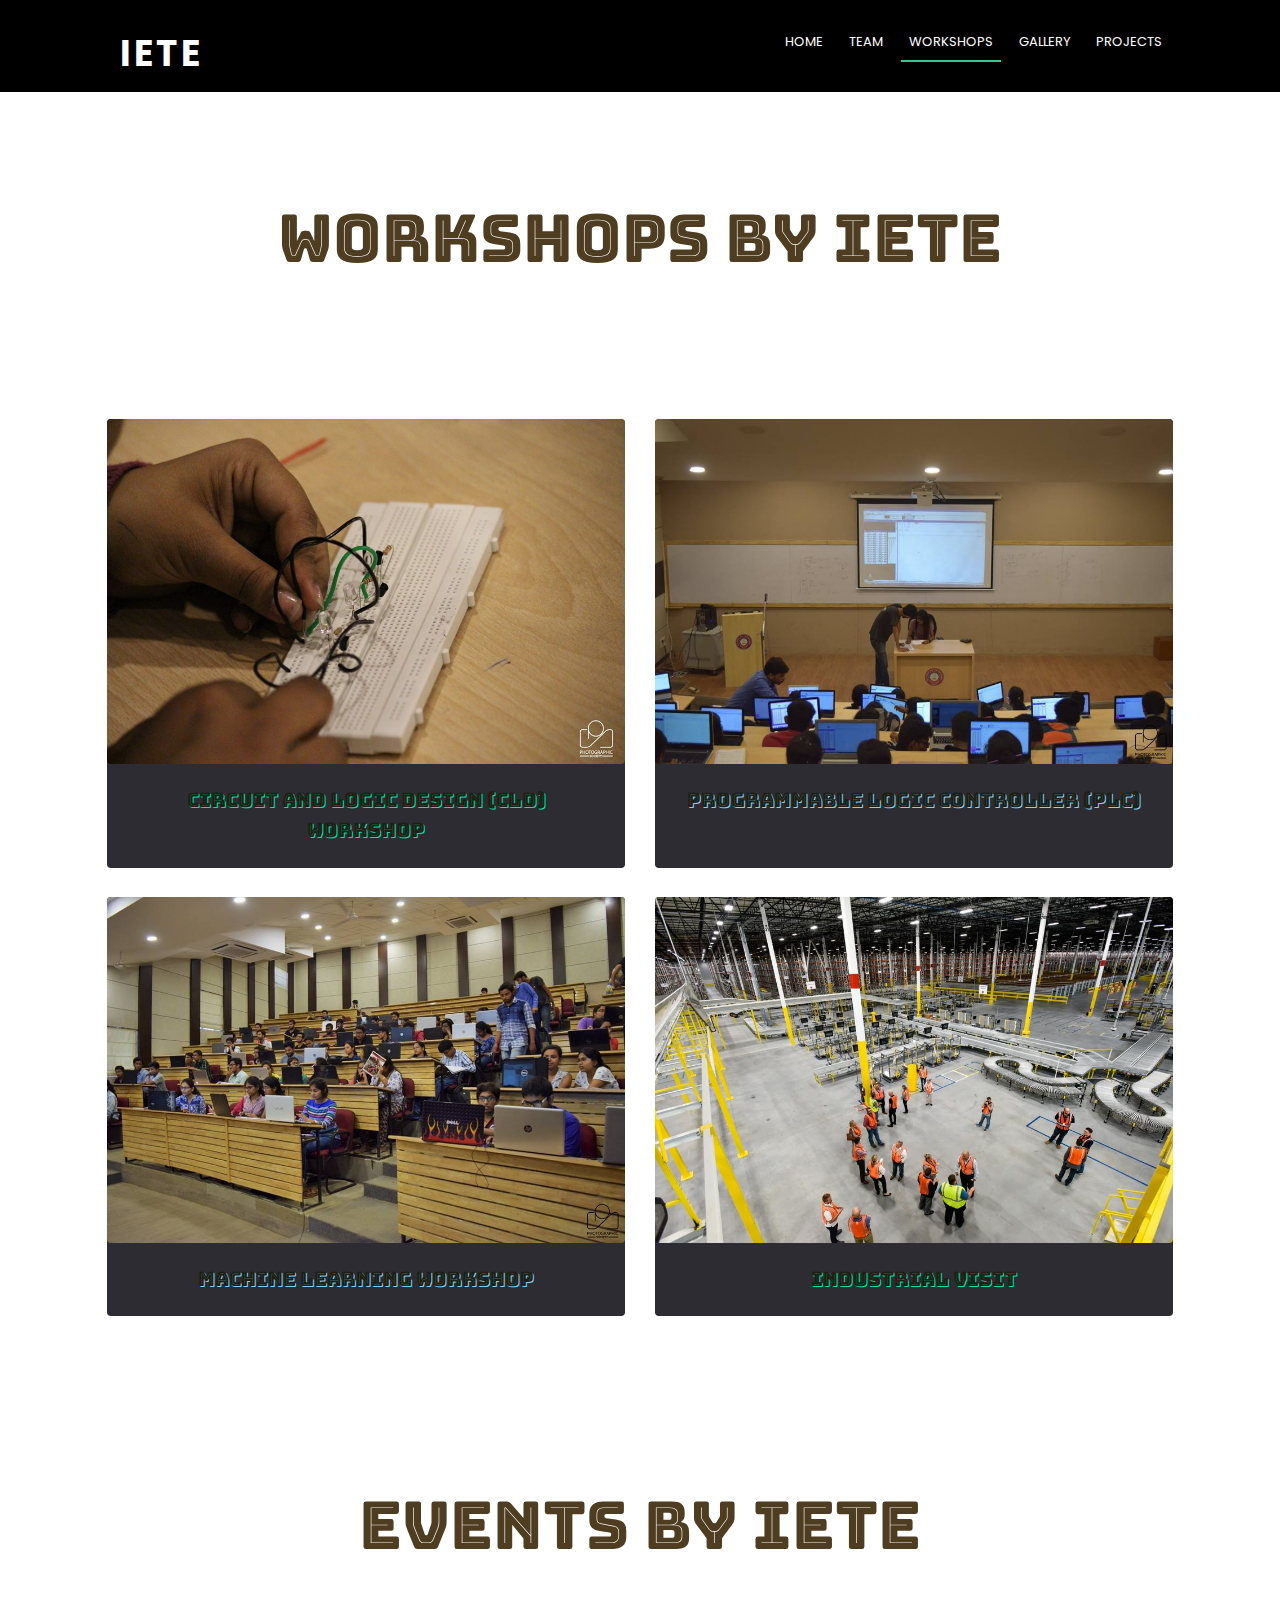
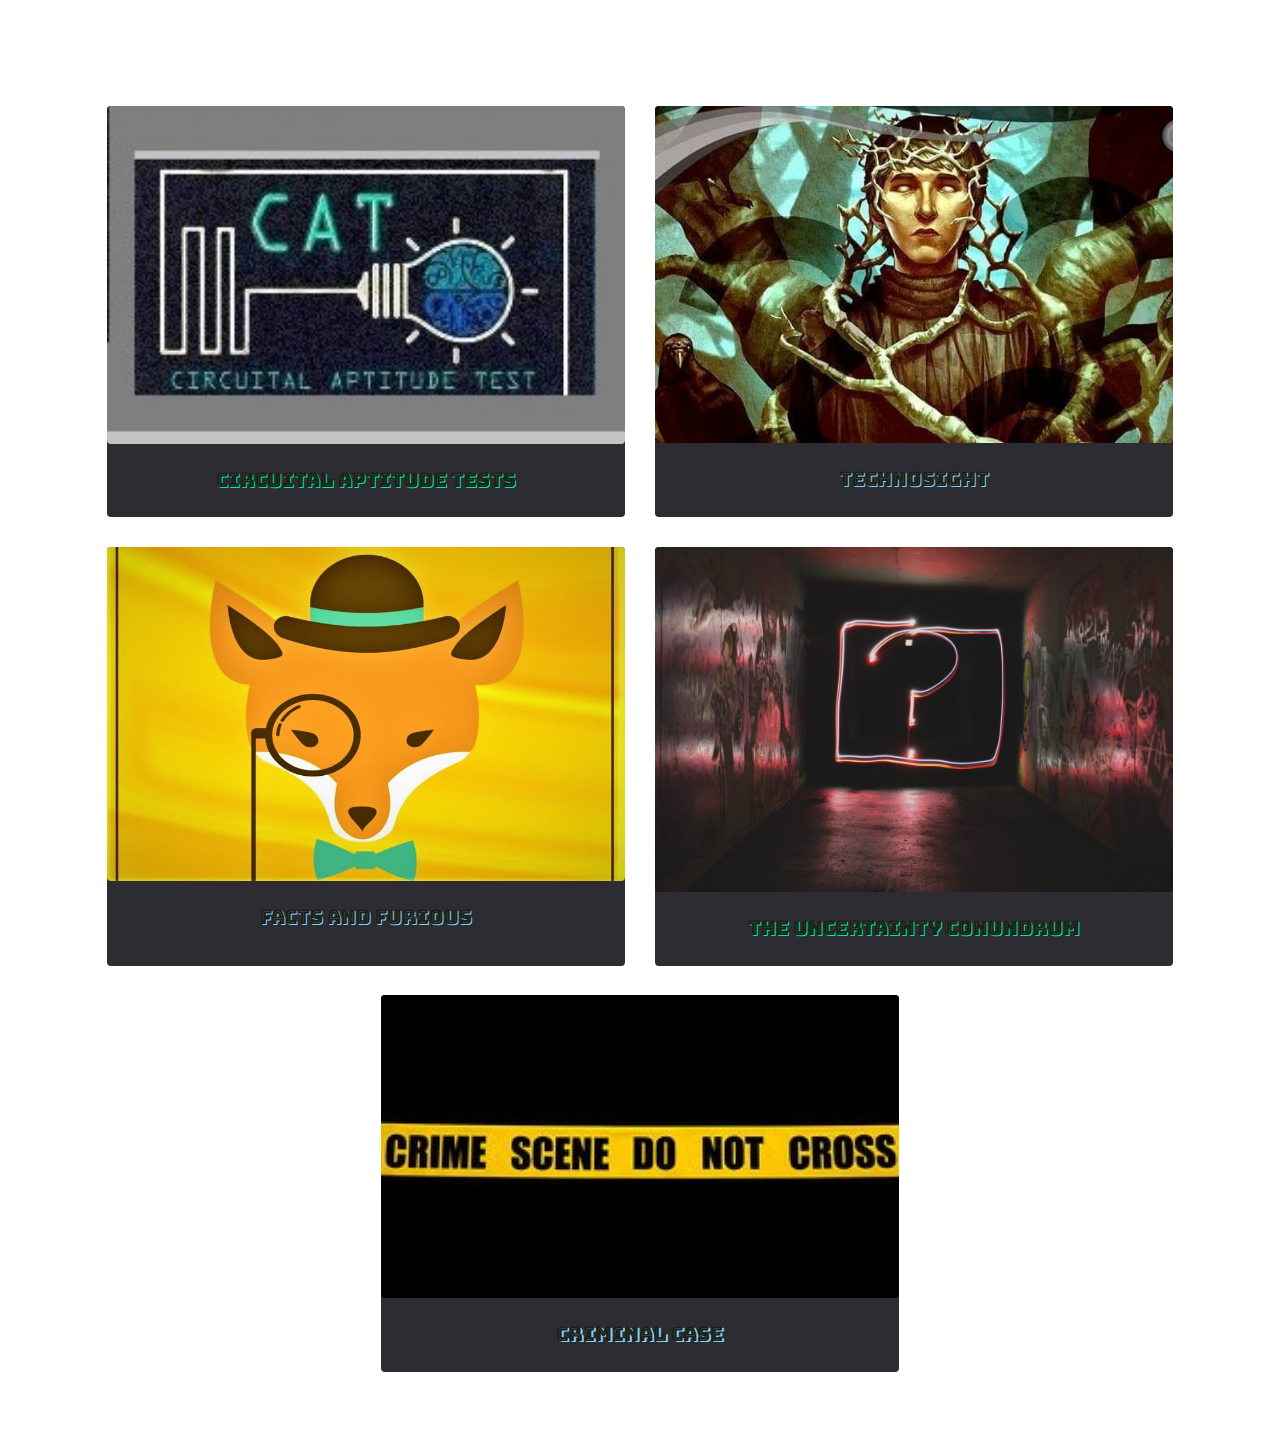
<file: workshops.html>
<!DOCTYPE HTML>

<html>
	<head>
		<title>Workshops by IETE</title>
		<meta charset="utf-8" />
		<meta name="viewport" content="width=device-width, initial-scale=1" />
		<link rel="stylesheet" href="assets/css/main.css" />
		<link href="https://fonts.googleapis.com/css?family=Gloria+Hallelujah|Jua|Luckiest+Guy|Patua+One" rel="stylesheet">
		<link href="https://fonts.googleapis.com/css?family=Bungee+Inline|Hanalei+Fill|Permanent+Marker" rel="stylesheet">
		<link href="https://fonts.googleapis.com/css?family=Bungee+Inline|Ceviche+One|Permanent+Marker" rel="stylesheet">
		<link href="https://fonts.googleapis.com/css?family=Ultra" rel="stylesheet">
		<link href="https://fonts.googleapis.com/css?family=Coiny" rel="stylesheet">
         <!-- Google Fonts -->
  <link href="https://fonts.googleapis.com/css?family=Open+Sans:300,300i,400,400i,700,700i|Poppins:300,400,500,700" rel="stylesheet">

		
		 <!-- Favicons -->
  <link href="img/favicon.jpg" rel="icon">
  <link href="img/apple-touch-icon.png" rel="apple-touch-icon">
  
  <!-- Bootstrap CSS File 
  <link href="lib/bootstrap/css/bootstrap.min.css" rel="stylesheet"> -->

  <!-- Libraries CSS Files -->
   <link href="lib/animate/animate.min.css" rel="stylesheet">
	</head>

	<body id="top">
		<header id="header">
            <div class="container">
        
                <div id="logo" class="pull-left">
                    <h1><a href="#hero">IETE</a></h1>
                </div>
            
                <nav id="nav-menu-container">
                  <ul class="nav-menu">
                    <li ><a href="index.html">Home</a></li>
                    <li><a href="Team.html">Team</a></li>
                    <li  class="menu-active"><a href="#">Workshops</a></li>
                    <li ><a href="Gallery.html">Gallery</a></li> 
                    <li><a href="Projects.html">Projects</a></li>
                </ul>
                </nav><!-- #nav-menu-container -->
            </div>
        </header><!-- #header -->
  

			<!-- Main -->
				<div id="main">
					<div class="inner">
          <section id="banner">
            <h1 class="hfont">WORKSHOPS BY IETE</h1>
					</section>
					<!-- Boxes -->
						<div class="thumbnails">

							<div class="box">
								<img src="images/cld1.jpg" class="image fit" alt="CLD workshop" id="img1"/>
								<div class="inner">
									<h3 class="wph11">CIRCUIT AND LOGIC DESIGN (CLD) WORKSHOP</h3>
	
								</div>
							</div>

							<div class="box">
								<img src="images/plc1.jpg" class="image fit" alt="PLC workshop" id="img2"/>
								<div class="inner">
										<h3 class="wph22">PROGRAMMABLE LOGIC CONTROLLER (PLC)</h3>
								
								</div>
							</div>

							<div class="box">
						   	<img src="images/plc.jpg" class="image fit" alt="ML workshop" id="img3"/>
								<div class="inner">
									<h3 class="wph22">MACHINE LEARNING WORKSHOP</h3>
							
								</div>
							</div>

						<div class="box">
							<img src="images/ind.jpg" class="image fit" alt="Industrial Visit" id="img4"/>
							<div class="inner">
								<h3 class="wph11">INDUSTRIAL VISIT</h3>
							
							</div>
						</div>
					</div>
          <!-- events -->
						<section id="banner">
							<h1 class="hfont">EVENTS BY IETE</h1>
					 </section>
					<div class="thumbnails">
						<div class="box">

							<figure class="snip1206">
                 <img src="images/cat1.jpg" class="image fit" alt="" id="img4"/>
                  <figcaption>
                     <p class="overr">Aimed at testing the circuital knowledge of students, Circuital Aptitude Tests provide a fair idea as to where they stand in the quest for their dream job. It is practised in a simulated environment along with the entire college and top performers get accreditation from IETE.</p>
                  </figcaption>

              </figure>


 						 <div class="inner">
 							 <h3 class="wph11">CIRCUITAL APTITUDE TESTS</h3>
 						 <!--	<p class="cntnt">Aimed at testing the circuital knowledge of students, Circuital Aptitude Tests provide a fair idea as to where they stand in the quest for their dream job. It is practised in a simulated environment along with the entire college and top performers get accreditation from IETE.</br></p>  -->
 							 </div>
 					 </div>
					 <div class="box">

						 <figure class="snip1206">
								 <img src="images/ts1.jpg" class="image fit" alt="" id="img4"/>
									<figcaption>
										 <p class="overr">Its a fun based event that tests the coordination and understanding between the two members of the team where one is blindfolded and the other has to assist in tracing a small car through a complex maze in the minimum possible time.</p>
									</figcaption>

							</figure>


						 <div class="inner">
							 <h3 class="wph22">TECHNOSIGHT</h3>
						 <!--	<p class="cntnt">Aimed at testing the circuital knowledge of students, Circuital Aptitude Tests provide a fair idea as to where they stand in the quest for their dream job. It is practised in a simulated environment along with the entire college and top performers get accreditation from IETE.</br></p>  -->
							 </div>
					 </div>
					 <div class="box">

						 <figure class="snip1206">
							 <img src="images/ff.jpg" class="image fit" alt="" id="img4"/>
								 <figcaption>
										<p class="overr">This is a memory game comprising of a brain-wracking quiz based on a set of technology related videos. The next round is a group discussion on popular topics like the Artificial intelligence.</p>
								 </figcaption>

						 </figure>

						 <div class="inner">
							 <h3 class="wph22">FACTS AND FURIOUS</h3>
						 <!--	<p class="cntnt">Aimed at testing the circuital knowledge of students, Circuital Aptitude Tests provide a fair idea as to where they stand in the quest for their dream job. It is practised in a simulated environment along with the entire college and top performers get accreditation from IETE.</br></p>  -->
							 </div>
					 </div>
					 <div class="box">

						 <figure class="snip1206">
								 <img src="images/UC.jpg" class="image fit" alt="" id="img4"/>
								<figcaption>
									 <p class="overr">This is a treasure hunt with riddles related to electronic and electrical items around the campus; usually preceded by a puzze solving qualifying round.</p>
								</figcaption>

						</figure>
						 <div class="inner">
							 <h3 class="wph11">THE UNCERTAINTY CONUNDRUM</h3>
						 <!--	<p class="cntnt">Aimed at testing the circuital knowledge of students, Circuital Aptitude Tests provide a fair idea as to where they stand in the quest for their dream job. It is practised in a simulated environment along with the entire college and top performers get accreditation from IETE.</br></p>  -->
						 </div>
					 </div>
					 <div class="box">
						 <figure class="snip1206">
								 <img src="images/crc.jpg" class="image fit" alt="" id="img4"/>
								<figcaption>
									 <p class="overr">This is an unconventional treasure hunt where the riddles form the clues to an unnerving case of murder mystery.</p>
								</figcaption>

						</figure>
						 <div class="inner">
							 <h3 class="wph22">CRIMINAL CASE</h3>
						 <!--	<p class="cntnt">Aimed at testing the circuital knowledge of students, Circuital Aptitude Tests provide a fair idea as to where they stand in the quest for their dream job. It is practised in a simulated environment along with the entire college and top performers get accreditation from IETE.</br></p>  -->
						 </div>
					 </div>

					</div>
				</div>
			</div>
  </body>
  </html>
</file>
<file: css/style.css>
/*--------------------------------------------------------------
# General
--------------------------------------------------------------*/
body {
  background: #fff;
  color: #666666;
  font-family: "Open Sans", sans-serif;
}

a {
  color: #2dc997;
}

a:hover, a:active, a:focus {
  color: #2dca98;
  outline: none;
  text-decoration: none;
}

p {
  padding: 0;
  margin: 0 0 30px 0;
}

h1, h2, h3, h4, h5, h6 {
  font-family: "Poppins", sans-serif;
  font-weight: 400;
  margin: 0 0 20px 0;
  padding: 0;
}

/* Prelaoder */
#preloader {
  position: fixed;
  left: 0;
  top: 0;
  z-index: 999;
  width: 100%;
  height: 100%;
  overflow: visible;
  background: #fff url("../img/preloader.svg") no-repeat center center;
}

/* Back to top button */
.back-to-top {
  position: fixed;
  display: none;
  background: rgba(0, 0, 0, 0.2);
  color: #fff;
  padding: 6px 12px 9px 12px;
  font-size: 16px;
  border-radius: 2px;
  right: 15px;
  bottom: 15px;
  transition: background 0.5s;
}

@media (max-width: 768px) {
  .back-to-top {
    bottom: 15px;
  }
}

.back-to-top:focus {
  background: rgba(0, 0, 0, 0.2);
  color: #fff;
  outline: none;
}

.back-to-top:hover {
  background: #2dc997;
  color: #fff;
}

/*--------------------------------------------------------------
# Header
--------------------------------------------------------------*/
#header {
  padding: 30px 0;
  height: 92px;
  position: fixed;
  left: 0;
  top: 0;
  right: 0;
  transition: all 0.5s;
  z-index: 997;
}

#header #logo {
  float: left;
}

#header #logo h1 {
  font-size: 36px;
  margin: 0;
  padding: 6px 0;
  line-height: 1;
  font-family: "Poppins", sans-serif;
  font-weight: 700;
  letter-spacing: 3px;
  text-transform: uppercase;
}

#header #logo h1 a, #header #logo h1 a:hover {
  color: #fff;
}

#header #logo img {
  padding: 0;
  margin: 0;
}

@media (max-width: 768px) {
  #header #logo h1 {
    font-size: 26px;
  }
  #header #logo img {
    max-height: 40px;
  }
}

#header.header-fixed {
  background: rgba(52, 59, 64, 0.9);
  padding: 20px 0;
  height: 72px;
  transition: all 0.5s;
}

/*--------------------------------------------------------------
# Hero Section
--------------------------------------------------------------*/
#hero {
  width: 100%;
  height: 100vh;
  background: url(../img/cld2.jpg) top center;
  background-size: cover;
  position: relative;
}

@media (min-width: 1024px) {
  #hero {
    background-attachment: fixed;
  }
}

#hero:before {
  content: "";
  background: rgba(0, 0, 0, 0.6);
  position: absolute;
  bottom: 0;
  top: 0;
  left: 0;
  right: 0;
}

#hero .hero-container {
  position: absolute;
  bottom: 0;
  top: 200px;
  left: 0;
  right: 0;
  display: inline;
  justify-content: center;
  align-items: center;
  flex-direction: column;
  text-align: center;
}

#hero h1 {
  margin: 30px 0 10px 0;
  font-size: 48px;
  font-weight: 700;
  line-height: 56px;
  text-transform: uppercase;
  color: #fff;
}

@media (max-width: 768px) {
  #hero h1 {
    font-size: 28px;
    line-height: 36px;
  }
}

#hero h2 {
  color: #eee;
  margin-bottom: 50px;
  font-size: 24px;
}

@media (max-width: 768px) {
  #hero h2 {
    font-size: 18px;
    line-height: 24px;
    margin-bottom: 30px;
  }
}

#hero .btn-get-started {
  font-family: "Poppins", sans-serif;
  text-transform: uppercase;
  font-weight: 500;
  font-size: 16px;
  letter-spacing: 1px;
  display: inline-block;
  padding: 8px 28px;
  border-radius: 50px;
  transition: 0.5s;
  margin: 10px;
  border: 2px solid #fff;
  color: #fff;
}

#hero .btn-get-started:hover {
  background: #ffa500;
  border: 2px solid #ffa500;
  font-weight:700;
}
#ab {margin:150px 10px 10px 10px;}
#ex {margin:150px 10px 10px 10px;}
#al {margin:150px 10px 10px 10px;}

#hero .zoom:hover {
  transform: scale(1.5)!important; /* (150% zoom - Note: if the zoom is too large, it will go outside of the viewport) */
}
/*--------------------------------------------------------------
# Navigation Menu
--------------------------------------------------------------*/
/* Nav Menu Essentials */
.nav-menu, .nav-menu * {
  margin: 0;
  padding: 0;
  list-style: none;
}

.nav-menu ul {
  position: absolute;
  display: none;
  top: 100%;
  left: 0;
  z-index: 99;
}

.nav-menu li {
  position: relative;
  white-space: nowrap;
}

.nav-menu > li {
  float: left;
}

.nav-menu li:hover > ul,
.nav-menu li.sfHover > ul {
  display: block;
}

.nav-menu ul ul {
  top: 0;
  left: 100%;
}

.nav-menu ul li {
  min-width: 180px;
}

/* Nav Menu Arrows */
.sf-arrows .sf-with-ul {
  padding-right: 30px;
}

.sf-arrows .sf-with-ul:after {
  content: "\f107";
  position: absolute;
  right: 15px;
  font-family: FontAwesome;
  font-style: normal;
  font-weight: normal;
}

.sf-arrows ul .sf-with-ul:after {
  content: "\f105";
}

/* Nav Meu Container */
#nav-menu-container {
  float: right;
  margin: 0;
}

@media (max-width: 768px) {
  #nav-menu-container {
    display: none;
  }
}

/* Nav Meu Styling */
.nav-menu a {
  padding: 0 8px 10px 8px;
  text-decoration: none;
  display: inline-block;
  color: #fff;
  font-family: "Poppins", sans-serif;
  font-weight: 400;
  text-transform: uppercase;
  font-size: 13px;
  outline: none;
}

.nav-menu > li {
  margin-left: 10px;
}

.nav-menu > li > a:before {
  content: "";
  position: absolute;
  width: 100%;
  height: 2px;
  bottom: 0;
  left: 0;
  background-color: #2dc997;
  visibility: hidden;
  -webkit-transform: scaleX(0);
  transform: scaleX(0);
  -webkit-transition: all 0.3s ease-in-out 0s;
  transition: all 0.3s ease-in-out 0s;
}

.nav-menu a:hover:before, .nav-menu li:hover > a:before, .nav-menu .menu-active > a:before {
  visibility: visible;
  -webkit-transform: scaleX(1);
  transform: scaleX(1);
}

.nav-menu ul {
  margin: 4px 0 0 0;
  border: 1px solid #e7e7e7;
}

.nav-menu ul li {
  background: #fff;
}

.nav-menu ul li:first-child {
  border-top: 0;
}

.nav-menu ul li a {
  padding: 10px;
  color: #333;
  transition: 0.3s;
  display: block;
  font-size: 13px;
  text-transform: none;
}

.nav-menu ul li a:hover {
  background: #2dc997;
  color: #fff;
}

.nav-menu ul ul {
  margin: 0;
}

/* Mobile Nav Toggle */
#mobile-nav-toggle {
  position: fixed;
  right: 0;
  top: 0;
  z-index: 999;
  margin: 20px 20px 0 0;
  border: 0;
  background: none;
  font-size: 24px;
  display: none;
  transition: all 0.4s;
  outline: none;
  cursor: pointer;
}

#mobile-nav-toggle i {
  color: #fff;
}

@media (max-width: 768px) {
  #mobile-nav-toggle {
    display: inline;
  }
}

/* Mobile Nav Styling */
#mobile-nav {
  position: fixed;
  top: 0;
  padding-top: 18px;
  bottom: 0;
  z-index: 998;
  background: rgba(52, 59, 64, 0.9);
  left: -260px;
  width: 260px;
  overflow-y: auto;
  transition: 0.4s;
}

#mobile-nav ul {
  padding: 0;
  margin: 0;
  list-style: none;
}

#mobile-nav ul li {
  position: relative;
}

#mobile-nav ul li a {
  color: #fff;
  font-size: 16px;
  overflow: hidden;
  padding: 10px 22px 10px 15px;
  position: relative;
  text-decoration: none;
  width: 100%;
  display: block;
  outline: none;
}

#mobile-nav ul li a:hover {
  color: #fff;
}

#mobile-nav ul li li {
  padding-left: 30px;
}

#mobile-nav ul .menu-has-children i {
  position: absolute;
  right: 0;
  z-index: 99;
  padding: 15px;
  cursor: pointer;
  color: #fff;
}

#mobile-nav ul .menu-has-children i.fa-chevron-up {
  color: #2dc997;
}

#mobile-nav ul .menu-item-active {
  color: #2dc997;
}

#mobile-body-overly {
  width: 100%;
  height: 100%;
  z-index: 997;
  top: 0;
  left: 0;
  position: fixed;
  background: rgba(52, 59, 64, 0.9);
  display: none;
}

/* Mobile Nav body classes */
body.mobile-nav-active {
  overflow: hidden;
}

body.mobile-nav-active #mobile-nav {
  left: 0;
}

body.mobile-nav-active #mobile-nav-toggle {
  color: #fff;
}

/*--------------------------------------------------------------
# Sections
--------------------------------------------------------------*/
/* Sections Header
--------------------------------*/
.section-header .section-title {
  font-size: 32px;
  color: #111;
  text-transform: uppercase;
  text-align: center;
  font-weight: 700;
  margin-bottom: 5px;
}

.section-header .section-description {
  text-align: center;
  padding-bottom: 40px;
  color: #999;
}

/* About Us Section
--------------------------------*/
#about {
  background: #fff;
  padding: 80px 0;
}

#about .about-container .background {
  min-height: 480px;
  max-width: 100%;
  background: url(../images/thumbs/pic12.jpg)  top no-repeat;
  margin-bottom: 10px;
}

#about .about-container .content {
  background: #fff;
}

#about .about-container .title {
  color: #333;
  font-weight: 700;
  font-size: 32px;
}

@media (max-width: 768px) {
  #about .about-container .title {
    padding-top: 15px;
  }
}

#about .about-container p {
  line-height: 26px;
}

#about .about-container p:last-child {
  margin-bottom: 0;
}

#about .about-container .icon-box {
  background: #fff;
  background-size: cover;
  padding: 0 0 30px 0;
}

#about .about-container .icon-box .icon {
  float: left;
  background: #fff;
  width: 64px;
  height: 64px;
  display: flex;
  justify-content: center;
  align-items: center;
  flex-direction: column;
  text-align: center;
  border-radius: 50%;
  border: 2px solid #2dc997;
}

#about .about-container .icon-box .icon i {
  color: #2dc997;
  font-size: 24px;
}

#about .about-container .icon-box .title {
  margin-left: 80px;
  font-weight: 500;
  margin-bottom: 5px;
  font-size: 18px;
  text-transform: uppercase;
}

#about .about-container .icon-box .title a {
  color: #111;
}

#about .about-container .icon-box .description {
  margin-left: 80px;
  line-height: 24px;
  font-size: 14px;
}

/* Facts Section
--------------------------------*/
#facts {
  background: #f7f7f7;
  padding: 80px 0 60px 0;
}

#facts .counters span {
  font-size: 48px;
  display: block;
  color: #01f7a9;
}

#facts .counters p {
  padding: 0;
  margin: 0 0 20px 0;
  font-family: "Poppins", sans-serif;
  font-size: 14px;
}

#teamhero {
  width: 100%;
  height: 14vh!important;
 background-color:#333;
  position: relative;
}

@media (min-width: 1024px) {
  #teamhero {
    background-attachment: fixed;
  }
}

#teamhero:before {
  content: "";
  background: rgba(0, 0, 0, 0.6);
  position: absolute;
  bottom: 0;
  top: 0;
  left: 0;
  right: 0;
}

#team {
  background: #fff;
  padding: 80px 0 60px 0;
}
.files{

  width: 100%;
  height: 20%;
  padding: 2vh;


}

.tech{
  height: 500px;;
}

.answer{
  background-color: #3cd4c0;
  border-radius: 2ch;
  width: 100%;
  padding: 20px;
  margin: 10px auto;
}

.answer-box{
  background-color: #343b40;
  height: 50px;
  width: 250px;;
  color: #ffffff;
}

.file-card{
  align-content: center;
  text-align: center;
  /* margin-left: 30%; */
  /* margin-right: 30%; */

}

#team .member {
  text-align: center;
  margin-bottom: 20px;
  position: relative;
  left: 120px;
}

#team .member .pic {
  margin-bottom: 15px;
  overflow: hidden;
  height: 260px;
}

#team .member .pic img {
  max-width: 100%;
 
}
#team .member .pic-poster img {
  max-width: 22%;
  
}


#team .member h4 {
  font-weight: 700;
  margin-bottom: 2px;
  font-size: 18px;
}

#team .member span {
  font-style: italic;
  display: block;
  font-size: 13px;
}

#team .member .social {
  margin-top: 15px;
}

#team .member .social a {
  color: #b3b3b3;
}

#team .member .social a:hover {
  color: #2dc997;
}

#team .member .social i {
  font-size: 18px;
  margin: 0 2px;
}
#team .member p{
	position:absolute;
	top:75px;
	left:60px;

}
@media screen and (max-width:768px)
{
	#team .member p{
     display:none;
	}
	#team .member .pic {
	 height:320px;
	 overflow:hidden;
	}
}

/* Contact Section
--------------------------------*/
#cohero {
  width: 100%;
  height: 14vh;
 background-color:#333;
  position: relative;
}

@media (min-width: 1024px) {
  #cohero {
    background-attachment: fixed;
  }
}

#cohero:before {
  content: "";
  background: rgba(0, 0, 0, 0.6);
  position: absolute;
  bottom: 0;
  top: 0;
  left: 0;
  right: 0;
}
#contact {
  width: 100%;
  background: #f7f7f7;
  padding: 80px 0 40px 0;
  }

#contact #google-map {
  height: 300px;
  margin-bottom: 20px;
}

#contact .info {
  color: #333333;
  display:inline!important;
}
#contact .info i {
  font-size: 32px;
  color: #2dc997;
  float:left;
}

#contact .info p {
  padding: 0 0 10px 50px;
  margin-bottom: 20px;
  line-height: 22px;
  font-size: 14px;
}

#contact .info .email p {
  padding-top: 5px;
}

#contact .social-links {
  padding-bottom: 20px;
}

#contact .social-links a {
  font-size: 18px;
  display: inline-block;
  background: #333;
  color: #fff;
  line-height: 1;
  padding: 8px 0;
  border-radius: 50%;
  text-align: center;
  width: 36px;
  height: 36px;
  transition: 0.3s;
}

#contact .social-links a:hover {
  background: #2dc997;
  color: #fff;
}

#contact .form #sendmessage {
  color: #2dc997;
  border: 1px solid #2dc997;
  display: none;
  text-align: center;
  padding: 15px;
  font-weight: 600;
  margin-bottom: 15px;
}

#contact .form #errormessage {
  color: red;
  display: none;
  border: 1px solid red;
  text-align: center;
  padding: 15px;
  font-weight: 600;
  margin-bottom: 15px;
}

#contact .form #sendmessage.show, #contact .form #errormessage.show, #contact .form .show {
  display: block;
}

#contact .form .validation {
  color: red;
  display: none;
  margin: 0 0 20px;
  font-weight: 400;
  font-size: 13px;
}

#contact .form input, #contact .form textarea {
  border-radius: 0;
  box-shadow: none;
  font-size: 14px;
}

#contact .form button[type="submit"] {
  background: #2dc997;
  border: 0;
  padding: 10px 24px;
  color: #fff;
  transition: 0.4s;
}

#contact .form button[type="submit"]:hover {
  background: #51d8ad;
}

/*--------------------------------------------------------------
#Alumni
--------------------------------------------------------------*/

.company{
  font-style: italic;
  display: block;
  font-size: 13px;
}


/*--------------------------------------------------------------------
Project Showcase
----------------------------------------------------------------------*/
.proj-container{
  width: 60%;

}
.card-pad {
  padding: 17px;
  border-color: #000000;
}
.modal-header {
  border-bottom: 0 none;
}

.modal-footer {
  border-top: 0 none;
}
.proj-card-img {
  margin-bottom: 20px;
  height: 220px;
}
.proj-img {
  width: 50%;
  margin-top: 30px;
}
.proj-img-3{
  height: 250px;
}
.card-title{
  color:#000000;
}

.modal-title{
  text-align: center;
  font-weight: bold;
  color: #000000;
}
.showcase-content{
  border-color: #000000;
  border-width: 3px;
  color: #000000;
}
.proj-by{
  color: #000000;
  text-align: center;
  margin: 2px;
  font-family: 'Libre Baskerville', serif;
}
.credits{
  margin-top: 20px;
}
.proj-desp{
  text-align: center;
}
.proj-title{
  font-family: 'Libre Baskerville', serif;
}


@media(max-width:768px){
  .proj-container{
    width: 100%;
  }
  .mobile-space{
    margin: 40px;
  }
  .modal-showcase{
    margin:40px;
  }
}


#team .container .section-header .dd-title {
  font-size: 50px;
}

@media only screen and (max-width: 700px) {
  #team .member .pic-poster img {
    max-width: 70%;
  }

  #team .container .section-header .dd-title {
    font-size: 40px;
  }

}
</file>
<file: assets/css/main.css>
@charset "UTF-8";
@import url(font-awesome.min.css);
@import url("https://fonts.googleapis.com/css?family=Source+Sans+Pro:300,400|Passion+One:400");

/* Prelaoder */
#preloader {
  position: fixed;
  left: 0;
  top: 0;
  z-index: 999;
  width: 100%;
  height: 100%;
  overflow: visible;
  background: #fff url("../img/preloader.svg") no-repeat center center;
}

/* Back to top button */
.back-to-top {
  position: fixed;
  display: none;
  background: rgba(0, 0, 0, 0.2);
  color: #fff;
  padding: 6px 12px 9px 12px;
  font-size: 16px;
  border-radius: 2px;
  right: 15px;
  bottom: 15px;
  transition: background 0.5s;
}

@media (max-width: 768px) {
  .back-to-top {
    bottom: 15px;
  }
}

.back-to-top:focus {
  background: rgba(0, 0, 0, 0.2);
  color: #fff;
  outline: none;
}

.back-to-top:hover {
  background: #2dc997;
  color: #fff;
}

/*--------------------------------------------------------------
# Header
--------------------------------------------------------------*/
#header {
  padding: 30px 0;
  height: 92px;
  position: fixed;
  left:0;
  top: 0;
  right: 0;
  transition: all 0.5s;
  z-index: 997; 
  background:#000;
  
  
}

#header #logo {
  float: left;
}

#header #logo h1 {
  font-size: 36px;
  margin-left: 80px;
  padding: 6px 40px;
  line-height: 1;
  font-family: "Poppins", sans-serif;
  font-weight: 700;
  letter-spacing: 3px;
  text-transform: uppercase;
}

#header #logo h1 a, #header #logo h1 a:hover {
  color: #fff;
}

#header #logo img {
  padding: 0;
  margin: 0;
}

@media screen and (max-width: 768px) {
  #header #logo h1 {
  font-size: 24px;
  margin-left: 0;
  }
  #header #logo img {
    max-height: 40px;
  }
}

#header.header-fixed {
  background: rgba(52, 59, 64, 0.9);
  padding: 20px 0;
  height: 72px;
  transition: all 0.5s;
}


/*--------------------------------------------------------------
# Navigation Menu
--------------------------------------------------------------*/
/* Nav Menu Essentials */
.nav-menu, .nav-menu * {
  margin: 0;
  padding: 0;
  list-style: none;
}

.nav-menu{
  margin-right: 110px;
}

.nav-menu ul {
  position: absolute;
  display: none;
  top: 100%;
  left: 0;
  z-index: 99;
}

.nav-menu li {
  position: relative;
  white-space: nowrap;
  
}

.nav-menu > li {
  float: left;
}

.nav-menu li:hover > ul,
.nav-menu li.sfHover > ul {
  display: block;
}

.nav-menu ul ul {
  top: 0;
  left: 100%;
}

.nav-menu ul li {
  min-width: 180px;
}

/* Nav Menu Arrows */
.sf-arrows .sf-with-ul {
  padding-right: 30px;
}

.sf-arrows .sf-with-ul:after {
  content: "\f107";
  position: absolute;
  right: 15px;
  font-family: FontAwesome;
  font-style: normal;
  font-weight: normal;
}

.sf-arrows ul .sf-with-ul:after {
  content: "\f105";
}

/* Nav Meu Container */
#nav-menu-container {
  float: right;
  margin: 0;
}

@media (max-width: 768px) {
  #nav-menu-container {
    display: none;
  }
}

/* Nav Meu Styling */
.nav-menu a {
  padding: 0 8px 10px 8px;
  text-decoration: none;
  display: inline-block;
  color: #fff;
  font-family: "Poppins", sans-serif;
  font-weight: 400;
  text-transform: uppercase;
  font-size: 13px;
  outline: none;
}

.nav-menu > li {
  margin-left: 10px;
}

.nav-menu > li > a:before {
  content: "";
  position: absolute;
  width: 100%;
  height: 2px;
  bottom: 0;
  left: 0;
  background-color: #2dc997;
  visibility: hidden;
  -webkit-transform: scaleX(0);
  transform: scaleX(0);
  -webkit-transition: all 0.3s ease-in-out 0s;
  transition: all 0.3s ease-in-out 0s;
}

.nav-menu a:hover:before, .nav-menu li:hover > a:before, .nav-menu .menu-active > a:before {
  visibility: visible;
  -webkit-transform: scaleX(1);
  transform: scaleX(1);
}

.nav-menu ul {
  margin: 4px ;
  border: 1px solid #e7e7e7;
}

.nav-menu ul li {
  background: #fff;
}

.nav-menu ul li:first-child {
  border-top: 0;
}

.nav-menu ul li a {
  padding: 10px;
  color: #333;
  transition: 0.3s;
  display: block;
  font-size: 13px;
  text-transform: none;
}

.nav-menu ul li a:hover {
  background: #2dc997;
  color: #fff;
}

.nav-menu ul ul {
  margin: 0;
}

/* Mobile Nav Toggle */
#mobile-nav-toggle {
  position: fixed;
  right: 0;
  top: 0;
  z-index: 999;
  margin: 20px 20px 0 0;
  border: 0;
  background: none;
  font-size: 24px;
  display: none;
  transition: all 0.4s;
  outline: none;
  cursor: pointer;
}

#mobile-nav-toggle i {
  color: #fff;
}

@media (max-width: 768px) {
  #mobile-nav-toggle {
    display: inline;
  }
}

/* Mobile Nav Styling */
#mobile-nav {
  position: fixed;
  top: 0;
  padding-top: 18px;
  bottom: 0;
  z-index: 998;
  background: rgba(52, 59, 64, 0.9);
  left: -260px;
  width: 260px;
  overflow-y: auto;
  transition: 0.4s;
}

#mobile-nav ul {
  padding: 0;
  margin: 0;
  list-style: none;
}

#mobile-nav ul li {
  position: relative;
}

#mobile-nav ul li a {
  color: #fff;
  font-size: 16px;
  overflow: hidden;
  padding: 10px 22px 10px 15px;
  position: relative;
  text-decoration: none;
  width: 100%;
  display: block;
  outline: none;
}

#mobile-nav ul li a:hover {
  color: #fff;
}

#mobile-nav ul li li {
  padding-left: 30px;
}

#mobile-nav ul .menu-has-children i {
  position: absolute;
  right: 0;
  z-index: 99;
  padding: 15px;
  cursor: pointer;
  color: #fff;
}

#mobile-nav ul .menu-has-children i.fa-chevron-up {
  color: #2dc997;
}

#mobile-nav ul .menu-item-active {
  color: #2dc997;
}

#mobile-body-overly {
  width: 100%;
  height: 100%;
  z-index: 997;
  top: 0;
  left: 0;
  position: fixed;
  background: rgba(52, 59, 64, 0.9);
  display: none;
}

/* Mobile Nav body classes */
body.mobile-nav-active {
  overflow: hidden;
}

body.mobile-nav-active #mobile-nav {
  left: 0;
}

body.mobile-nav-active #mobile-nav-toggle {
  color: #fff;
}

#workhero {
  width: 100%;
  height: 14vh;
 background-color:#333;
  position: relative;
}

@media (min-width: 1024px) {
  #workhero {
    background-attachment: fixed;
  }
}

#workhero:before {
  content: "";
  background: rgba(0, 0, 0, 0.6);
  position: absolute;
  bottom: 0;
  top: 0;
  left: 0;
  right: 0;
}

	html, body, div, span, applet, object, iframe, h1, h2, h3, h4, h5, h6, p, blockquote, pre, a, abbr, acronym, address, big, cite, code, del, dfn, em, img, ins, kbd, q, s, samp, small, strike, strong, sub, sup, tt, var, b, u, i, center, dl, dt, dd, ol, ul, li, fieldset, form, label, legend, table, caption, tbody, tfoot, thead, tr, th, td, article, aside, canvas, details, embed, figure, figcaption, footer, header, hgroup, menu, nav, output, ruby, section, summary, time, mark, audio, video {
		margin: 0;
		padding: 0;
		border: 0;
		font-size: 100%;
		font: inherit;
		vertical-align: baseline;
	}

	article, aside, details, figcaption, figure, footer, header, hgroup, menu, nav, section {
		display: block;
	}

	body {
		line-height: 1;
		background:#fff!important;

	}

	ol, ul {
		list-style: none;
	}

	blockquote, q {
		quotes: none;
	}

	blockquote:before, blockquote:after, q:before, q:after {
		content: '';
		content: none;
	}

	table {
		border-collapse: collapse;
		border-spacing: 0;
	}

	body {
		-webkit-text-size-adjust: none;
	}

/* Box Model */

	*, *:before, *:after {
		-moz-box-sizing: border-box;
		-webkit-box-sizing: border-box;
		box-sizing: border-box;
	}

/* Basic */

	@-ms-viewport {
		width: device-width;
	}

	body {
		-ms-overflow-style:overflow;
	
	}

	@media screen and (max-width: 480px) {

		html, body {
			min-width: 320px;
		}

	}


		body.is-loading *, body.is-loading *:before, body.is-loading *:after {
			-moz-animation: none !important;
			-webkit-animation: none !important;
			-ms-animation: none !important;
			animation: none !important;
			-moz-transition: none !important;
			-webkit-transition: none !important;
			-ms-transition: none !important;
			transition: none !important;
		}

/* Type */

	body, input, select, textarea {
		color: rgba(255, 255, 255, 0.75);
		font-family: "Source Sans Pro", sans-serif;
		font-size: 14pt;
		font-weight: 300;
		line-height: 1.65;
	}

		@media screen and (max-width: 1680px) {

			body, input, select, textarea {
				font-size: 11pt;
			}

		}

		@media screen and (max-width: 1280px) {

			body, input, select, textarea {
				font-size: 11pt;
			}

		}

		@media screen and (max-width: 980px) {

			body, input, select, textarea {
				font-size: 12pt;
			}

		}

		@media screen and (max-width: 736px) {

			body, input, select, textarea {
				font-size: 12pt;
			}

		}

		@media screen and (max-width: 480px) {

			body, input, select, textarea {
				font-size: 12pt;
			}

		}

	a {
		-moz-transition: background-color 0.2s ease-in-out, color 0.2s ease-in-out;
		-webkit-transition: background-color 0.2s ease-in-out, color 0.2s ease-in-out;
		-ms-transition: background-color 0.2s ease-in-out, color 0.2s ease-in-out;
		transition: background-color 0.2s ease-in-out, color 0.2s ease-in-out;
		color: rgba(255, 255, 255, 0.75);
		text-decoration: none;
		
		outline: 0;
	}

		a:hover {
			color: #FFF;
			border: none;
		}

	strong, b {
		color: #fff;
		font-weight: 400;
	}

	em, i {
		font-style: italic;
	}

	p {
		margin: 0 0 2em 0;
	}

	h1, h2, h3, h4, h5, h6 {
		color: #fff;
		font-weight: 400;
		line-height: 1.5;
		margin: 0 0 1em 0;
	}

	      h2 a, h3 a, h4 a, h5 a, h6 a {
			color: inherit;
			text-decoration: none;
		}

	h2 {
		font-size: 1.75em;
	}

	h3 {
		font-size: 1.35em;
	}

	h4 {
		font-size: 1.1em;
	}

	h5 {
		font-size: 0.9em;
	}

	h6 {
		font-size: 0.7em;
	}

	sub {
		font-size: 0.8em;
		position: relative;
		top: 0.5em;
	}

	sup {
		font-size: 0.8em;
		position: relative;
		top: -0.5em;
	}

	blockquote {
		border-left: solid 4px rgba(144, 144, 144, 0.25);
		font-style: italic;
		margin: 0 0 2em 0;
		padding: 0.5em 0 0.5em 2em;
	}

	code {
		background: rgba(144, 144, 144, 0.075);
		border-radius: 4px;
		border: solid 1px rgba(144, 144, 144, 0.25);
		font-family: "Courier New", monospace;
		font-size: 0.9em;
		margin: 0 0.25em;
		padding: 0.25em 0.65em;
	}

	pre {
		-webkit-overflow-scrolling: touch;
		font-family: "Courier New", monospace;
		font-size: 0.9em;
		margin: 0 0 2em 0;
	}

		pre code {
			display: block;
			line-height: 1.75;
			padding: 1em 1.5em;
			overflow-x: auto;
		}

	hr {
		border: 0;
		border-bottom: solid 1px rgba(144, 144, 144, 0.25);
		margin: 2em 0;
	}

		hr.major {
			margin: 3em 0;
		}

	.align-left {
		text-align: left;
	}

	.align-center {
		text-align: center;
	}

	.align-right {
		text-align: right;
	}

/* Section/Article */

	section.special, article.special {
		text-align: center;
	}

	header p {
		color: rgba(255, 255, 255, 0.5);
		position: relative;
		margin: 0 0 1.5em 0;
	}

	header h2 + p {
		font-size: 1.25em;
		margin-top: -1em;
	}

	header h3 + p {
		font-size: 1.1em;
		margin-top: -0.8em;
	}

	header h4 + p,
	header h5 + p,
	header h6 + p {
		font-size: 0.9em;
		margin-top: -0.6em;
	}

/* Box */

	.thumbnails {
		display: -moz-flex;
		display: -webkit-flex;
		display: -ms-flex;
		display: flex;
		-moz-align-items: stretch;
		-webkit-align-items: stretch;
		-ms-align-items: stretch;
		align-items: stretch;
		-moz-justify-content: center;
		-webkit-justify-content: center;
		-ms-justify-content: center;
		justify-content: center;
		-moz-flex-wrap: wrap;
		-webkit-flex-wrap: wrap;
		-ms-flex-wrap: wrap;
		flex-wrap: wrap;
	}

		.thumbnails .box {
			margin: 0 1em 2em 1em;
			width: 33%;
		}

			@media screen and (max-width: 1280px) {

				.thumbnails .box {
					width: 45%;
				}

			}

			@media screen and (max-width: 736px) {

				.thumbnails .box {
					width: 100%;
				}

			}

/* Form */

	form {
		margin: 0 0 2em 0;
	}

	label {
		color: #fff;
		display: block;
		font-size: 0.9em;
		font-weight: 400;
		margin: 0 0 1em 0;
	}

	input[type="text"],
	input[type="password"],
	input[type="email"],
	input[type="tel"],
	select,
	textarea {
		-moz-appearance: none;
		-webkit-appearance: none;
		-ms-appearance: none;
		appearance: none;
		background: rgba(144, 144, 144, 0.075);
		border-radius: 4px;
		border: none;
		border: solid 1px rgba(144, 144, 144, 0.25);
		color: inherit;
		display: block;
		outline: 0;
		padding: 0 1em;
		text-decoration: none;
		width: 100%;
	}

		input[type="text"]:invalid,
		input[type="password"]:invalid,
		input[type="email"]:invalid,
		input[type="tel"]:invalid,
		select:invalid,
		textarea:invalid {
			box-shadow: none;
		}

		input[type="text"]:focus,
		input[type="password"]:focus,
		input[type="email"]:focus,
		input[type="tel"]:focus,
		select:focus,
		textarea:focus {
			border-color: #ff8686;
			box-shadow: 0 0 0 1px #ff8686;
		}

	.select-wrapper {
		text-decoration: none;
		display: block;
		position: relative;
	}

		.select-wrapper:before {
			content: "";
			-moz-osx-font-smoothing: grayscale;
			-webkit-font-smoothing: antialiased;
			font-family: FontAwesome;
			font-style: normal;
			font-weight: normal;
			text-transform: none !important;
		}

		.select-wrapper:before {
			color: rgba(144, 144, 144, 0.25);
			display: block;
			height: 2.75em;
			line-height: 2.75em;
			pointer-events: none;
			position: absolute;
			right: 0;
			text-align: center;
			top: 0;
			width: 2.75em;
		}

		.select-wrapper select::-ms-expand {
			display: none;
		}

	input[type="text"],
	input[type="password"],
	input[type="email"],
	select {
		height: 2.75em;
	}

	textarea {
		padding: 0.75em 1em;
	}

	input[type="checkbox"],
	input[type="radio"] {
		-moz-appearance: none;
		-webkit-appearance: none;
		-ms-appearance: none;
		appearance: none;
		display: block;
		float: left;
		margin-right: -2em;
		opacity: 0;
		width: 1em;
		z-index: -1;
	}

		input[type="checkbox"] + label,
		input[type="radio"] + label {
			text-decoration: none;
			color: rgba(255, 255, 255, 0.75);
			cursor: pointer;
			display: inline-block;
			font-size: 1em;
			font-weight: 300;
			padding-left: 2.4em;
			padding-right: 0.75em;
			position: relative;
		}

			input[type="checkbox"] + label:before,
			input[type="radio"] + label:before {
				-moz-osx-font-smoothing: grayscale;
				-webkit-font-smoothing: antialiased;
				font-family: FontAwesome;
				font-style: normal;
				font-weight: normal;
				text-transform: none !important;
			}

			input[type="checkbox"] + label:before,
			input[type="radio"] + label:before {
				background: rgba(144, 144, 144, 0.075);
				border-radius: 4px;
				border: solid 1px rgba(144, 144, 144, 0.25);
				content: '';
				display: inline-block;
				height: 1.65em;
				left: 0;
				line-height: 1.58125em;
				position: absolute;
				text-align: center;
				top: 0;
				width: 1.65em;
			}

		input[type="checkbox"]:checked + label:before,
		input[type="radio"]:checked + label:before {
			background: #ff8686;
			border-color: #ff8686;
			color: #ffffff;
			content: '\f00c';
		}

		input[type="checkbox"]:focus + label:before,
		input[type="radio"]:focus + label:before {
			border-color: #ff8686;
			box-shadow: 0 0 0 1px #ff8686;
		}

	input[type="checkbox"] + label:before {
		border-radius: 4px;
	}

	input[type="radio"] + label:before {
		border-radius: 100%;
	}

	::-webkit-input-placeholder {
		color: rgba(255, 255, 255, 0.5) !important;
		opacity: 1.0;
	}

	:-moz-placeholder {
		color: rgba(255, 255, 255, 0.5) !important;
		opacity: 1.0;
	}

	::-moz-placeholder {
		color: rgba(255, 255, 255, 0.5) !important;
		opacity: 1.0;
	}

	:-ms-input-placeholder {
		color: rgba(255, 255, 255, 0.5) !important;
		opacity: 1.0;
	}

	.formerize-placeholder {
		color: rgba(255, 255, 255, 0.5) !important;
		opacity: 1.0;
	}

/* Box */

	.box {
		border-radius: 4px;
		margin-bottom: 2em;
		background: #2c2c32;
		text-align: center;
	}

		.box > :last-child,
		.box > :last-child > :last-child,
		.box > :last-child > :last-child > :last-child {
			margin-bottom: 0;
		}

		.box .image.fit {
			margin: 0;
		}

		.box .image img {
			border-radius: 4px 4px 0 0;
		}

		.box .inner {
			padding: 1.5em;
			width: 100% !important;
		}

			@media screen and (max-width: 480px) {

				.box .inner {
					padding: 1em;
				}

			}

		.box.alt {
			border: 0;
			border-radius: 0;
			padding: 0;
		}

/* Icon */

	.icon {
		text-decoration: none;
		border-bottom: none;
		position: relative;
	}

		.icon:before {
			-moz-osx-font-smoothing: grayscale;
			-webkit-font-smoothing: antialiased;
			font-family: FontAwesome;
			font-style: normal;
			font-weight: normal;
			text-transform: none !important;
		}

		.icon > .label {
			display: none;
		}

/* Image */

	.image {
		border-radius: 4px;
		border: 0;
		display: inline-block;
		position: relative;
	}

		.image img {
			border-radius: 4px;
			display: block;
		}

		.image.left, .image.right {
			max-width: 40%;
		}

			.image.left img, .image.right img {
				width: 100%;
			}

		.image.left {
			float: left;
			padding: 0 1.5em 1em 0;
			top: 0.25em;
		}

		.image.right {
			float: right;
			padding: 0 0 1em 1.5em;
			top: 0.25em;
		}

		.image.fit {
			display: block;
			margin: 0 0 2em 0;
			width: 100%;
		}

			.image.fit img {
				width: 100%;
			}

		.image.main {
			display: block;
			margin: 0 0 3em 0;
			width: 100%;
		}

			.image.main img {
				width: 100%;
			}

/* List */

	ol {
		list-style: decimal;
		margin: 0 0 2em 0;
		padding-left: 1.25em;
	}

		ol li {
			padding-left: 0.25em;
		}

	ul {
		list-style: disc;
		margin: 0 0 2em 0;
		padding-left: 1em;
	}

		ul li {
			padding-left: 0.5em;
		}

		ul.alt {
			list-style: none;
			padding-left: 0;
		}

			ul.alt li {
				border-top: solid 1px rgba(144, 144, 144, 0.25);
				padding: 0.5em 0;
			}

				ul.alt li:first-child {
					border-top: 0;
					padding-top: 0;
				}

		ul.icons {
			cursor: default;
			list-style: none;
			padding-left: 0;
		}

			ul.icons li {
				display: inline-block;
				text-align: center;
				padding-left: 0;
				padding-right: 1em;
			}

				ul.icons li a {
					display: block;
					border-radius: 100%;
					margin: 0;
					padding: 0.5em;
					border: solid 1px rgba(144, 144, 144, 0.25);
					color: rgba(144, 144, 144, 0.25);
				}

					ul.icons li a:before {
						font-size: 1.5em;
						display: block;
						width: 1.5em;
						height: 1.5em;
						line-height: 1.5em;
					}

					ul.icons li a:hover {
						background-color: #202024;
						color: #FFF;
					}

				ul.icons li:last-child {
					padding-right: 0;
				}

		ul.actions {
			cursor: default;
			list-style: none;
			padding-left: 0;
		}

			ul.actions li {
				display: inline-block;
				padding: 0 1em 0 0;
				vertical-align: middle;
			}

				ul.actions li:last-child {
					padding-right: 0;
				}

			ul.actions.small li {
				padding: 0 0.5em 0 0;
			}

			ul.actions.vertical li {
				display: block;
				padding: 1em 0 0 0;
			}

				ul.actions.vertical li:first-child {
					padding-top: 0;
				}

				ul.actions.vertical li > * {
					margin-bottom: 0;
				}

			ul.actions.vertical.small li {
				padding: 0.5em 0 0 0;
			}

				ul.actions.vertical.small li:first-child {
					padding-top: 0;
				}

			ul.actions.fit {
				display: table;
				margin-left: -1em;
				padding: 0;
				table-layout: fixed;
				width: calc(100% + 1em);
			}

				ul.actions.fit li {
					display: table-cell;
					padding: 0 0 0 1em;
				}

					ul.actions.fit li > * {
						margin-bottom: 0;
					}

				ul.actions.fit.small {
					margin-left: -0.5em;
					width: calc(100% + 0.5em);
				}

					ul.actions.fit.small li {
						padding: 0 0 0 0.5em;
					}

			@media screen and (max-width: 480px) {

				ul.actions {
					margin: 0 0 2em 0;
				}

					ul.actions li {
						padding: 1em 0 0 0;
						display: block;
						text-align: center;
						width: 100%;
					}

						ul.actions li:first-child {
							padding-top: 0;
						}

						ul.actions li > * {
							width: 100%;
							margin: 0 !important;
						}

							ul.actions li > *.icon:before {
								margin-left: -2em;
							}

					ul.actions.small li {
						padding: 0.5em 0 0 0;
					}

						ul.actions.small li:first-child {
							padding-top: 0;
						}

			}

	dl {
		margin: 0 0 2em 0;
	}

		dl dt {
			display: block;
			font-weight: 400;
			margin: 0 0 1em 0;
		}

		dl dd {
			margin-left: 2em;
		}

/* Table */

	.table-wrapper {
		-webkit-overflow-scrolling: touch;
		overflow-x: auto;
	}

	table {
		margin: 0 0 2em 0;
		width: 100%;
	}

		table tbody tr {
			border: solid 1px rgba(144, 144, 144, 0.25);
			border-left: 0;
			border-right: 0;
		}

			table tbody tr:nth-child(2n + 1) {
				background-color: rgba(144, 144, 144, 0.075);
			}

		table td {
			padding: 0.75em 0.75em;
		}

		table th {
			color: #fff;
			font-size: 0.9em;
			font-weight: 400;
			padding: 0 0.75em 0.75em 0.75em;
			text-align: left;
		}

		table thead {
			border-bottom: solid 2px rgba(144, 144, 144, 0.25);
		}

		table tfoot {
			border-top: solid 2px rgba(144, 144, 144, 0.25);
		}

		table.alt {
			border-collapse: separate;
		}

			table.alt tbody tr td {
				border: solid 1px rgba(144, 144, 144, 0.25);
				border-left-width: 0;
				border-top-width: 0;
			}

				table.alt tbody tr td:first-child {
					border-left-width: 1px;
				}

			table.alt tbody tr:first-child td {
				border-top-width: 1px;
			}

			table.alt thead {
				border-bottom: 0;
			}

			table.alt tfoot {
				border-top: 0;
			}

/* Button */

	input[type="submit"],
	input[type="reset"],
	input[type="button"],
	button,
	.button {
		-moz-appearance: none;
		-webkit-appearance: none;
		-ms-appearance: none;
		appearance: none;
		-moz-transition: background-color 0.2s ease-in-out, color 0.2s ease-in-out;
		-webkit-transition: background-color 0.2s ease-in-out, color 0.2s ease-in-out;
		-ms-transition: background-color 0.2s ease-in-out, color 0.2s ease-in-out;
		transition: background-color 0.2s ease-in-out, color 0.2s ease-in-out;
		background-color: #70c7be;
		border-radius: 4px;
		border: 0;
		color: #ffffff !important;
		cursor: pointer;
		display: inline-block;
		font-weight: 400;
		height: 2.85em;
		line-height: 2.95em;
		padding: 0 1.5em;
		text-align: center;
		text-decoration: none;
		white-space: nowrap;
	}

		input[type="submit"]:hover,
		input[type="reset"]:hover,
		input[type="button"]:hover,
		button:hover,
		.button:hover {
			background-color: #82cec6;
		}

		input[type="submit"]:active,
		input[type="reset"]:active,
		input[type="button"]:active,
		button:active,
		.button:active {
			background-color: #5ec0b6;
		}

		input[type="submit"].icon,
		input[type="reset"].icon,
		input[type="button"].icon,
		button.icon,
		.button.icon {
			padding-left: 1.35em;
		}

			input[type="submit"].icon:before,
			input[type="reset"].icon:before,
			input[type="button"].icon:before,
			button.icon:before,
			.button.icon:before {
				margin-right: 0.5em;
			}

		input[type="submit"].fit,
		input[type="reset"].fit,
		input[type="button"].fit,
		button.fit,
		.button.fit {
			display: block;
			margin: 0 0 1em 0;
			width: 100%;
		}

		input[type="submit"].small,
		input[type="reset"].small,
		input[type="button"].small,
		button.small,
		.button.small {
			font-size: 0.8em;
		}

		input[type="submit"].big,
		input[type="reset"].big,
		input[type="button"].big,
		button.big,
		.button.big {
			font-size: 1.35em;
		}

		input[type="submit"].disabled, input[type="submit"]:disabled,
		input[type="reset"].disabled,
		input[type="reset"]:disabled,
		input[type="button"].disabled,
		input[type="button"]:disabled,
		button.disabled,
		button:disabled,
		.button.disabled,
		.button:disabled {
			background-color: rgba(255, 255, 255, 0.75) !important;
			box-shadow: inset 0 -0.15em 0 0 rgba(0, 0, 0, 0.15);
			color: #202024 !important;
			cursor: default;
			opacity: 0.25;
		}

		input[type="submit"].style2,
		input[type="reset"].style2,
		input[type="button"].style2,
		button.style2,
		.button.style2 {
			background-color: #8f92cf;
		}

			input[type="submit"].style2:hover,
			input[type="reset"].style2:hover,
			input[type="button"].style2:hover,
			button.style2:hover,
			.button.style2:hover {
				background-color: #92a2d6;
			}

			input[type="submit"].style2:active,
			input[type="reset"].style2:active,
			input[type="button"].style2:active,
			button.style2:active,
			.button.style2:active {
				background-color: #6c82c8;
			}

		input[type="submit"].style3,
		input[type="reset"].style3,
		input[type="button"].style3,
		button.style3,
		.button.style3 {
			background-color: #9d7ed0;
		}

			input[type="submit"].style3:hover,
			input[type="reset"].style3:hover,
			input[type="button"].style3:hover,
			button.style3:hover,
			.button.style3:hover {
				background-color: #ab91d7;
			}

			input[type="submit"].style3:active,
			input[type="reset"].style3:active,
			input[type="button"].style3:active,
			button.style3:active,
			.button.style3:active {
				background-color: #8f6bc9;
			}

		@media screen and (max-width: 480px) {

			input[type="submit"],
			input[type="reset"],
			input[type="button"],
			button,
			.button {
				padding: 0;
			}

		}

.about1{
	color: #008040 !important;
	font-weight: bold !important;
}
.about2{
	color: #47476b !important;
	font-weight: bold !important;
}

.box{
	border-style: outset;
}
/* Banner */

	#banner {
		-moz-align-items: center;
		-webkit-align-items: center;
		-ms-align-items: center;
		align-items: center;
		display: -moz-flex;
		display: -webkit-flex;
		display: -ms-flex;
		display: flex;
		-moz-justify-content: center;
		-webkit-justify-content: center;
		-ms-justify-content: center;
		justify-content: center;
		padding: 0em 4em 0 4em;
		min-height: 40vh;
		background-position: center;
		background-size: cover;
		border-top: 0;
		position: relative;
		text-align: center;
		overflow: hidden;
	}

		#banner .inner {
			text-align: center;
			position: relative;
			z-index: 2;
		}

		#banner h1 {
			color: #4f3d21;
			font-size: 4.5em;
			font-weight: 400;
			font-family: "Bungee Inline",cursive;
			
		}
		@media screen and (max-width:736px){
		 #banner h1 {
			 font-size:3em;
		}
		}


/* Main */

	#main {
		padding: 4em 0 2em 0;
	}

		@media screen and (max-width: 736px) {

			#main {
				padding: 3em 0 1em 0;
			}

		}

		#main .inner {
			width: 90%;
			max-width: 80em;
			margin: 0 auto;
		}

			@media screen and (max-width: 480px) {

				#main .inner {
					width: 95%;
				}

			}

/* Footer */

	#footer {
		padding: 4em 0 2em 0;
		background-color: #1b1b1f;
		text-align: center;
	}

		#footer .inner {
			width: 50%;
			margin: 0 auto;
		}

			@media screen and (max-width: 980px) {

				#footer .inner {
					width: 75%;
				}

			}

			@media screen and (max-width: 480px) {

				#footer .inner {
					width: 90%;
				}

			}

		#footer .copyright {
			color: rgba(255, 255, 255, 0.5);
			font-size: 0.9em;
			margin: 0 0 2em 0;
			padding: 0;
			text-align: center;
		}

		@media screen and (max-width: 736px) {

			#footer {
				padding: 3em 0 1em 0;
			}

		}
/*Modal*/
	
	
	.modal {
		will-change: visibility, opacity;
		display: flex;
	  align-items: center;
	  justify-content: center;
	position: fixed;
	top: 0;
	left: 0;
	right: 0;
	bottom: 0;
	overflow-y: auto;
	overflow-x: hidden;
	z-index: 1000;
	visibility: hidden;
	opacity: 0;
	transition: all 0.5s cubic-bezier(0.23, 1, 0.32, 1);
	transition-delay: $modal-delay;
	}
	.modal--active {
visibility: visible;
opacity: 1;
}
.modal__bg {
background: transparent;
}

.modal__dialog {
max-width: 600px;
padding: 1.2rem;
}
.modal--align-top {
align-items: flex-start;
}
.star{
	color: black;
	text-decoration: underline bold;
	text-rendering: optimizeLegibility;
  font-family: 'Luckiest Guy', cursive;
	font-size: 28px;
	color: #001a09;
}
.wph1{
		text-shadow: 2px 2px #12aa33;
}
.wph2{
		text-shadow: 2px 2px #1233ee;
}
.wph11{
	font-family: 'Bungee Inline', cursive;
	color:#1f1f14;
		text-shadow: 1.3px 1.3px #00e6ac;
}
.wph33{
	font-family: 'Bungee Inline', cursive;
	color: black;
		text-shadow: 1.3px 1.3px #ff1a1a;
}
.wph44{
	font-family: 'Bungee Inline', cursive;
	color: black;
		text-shadow: 1.3px 1.3px #ffa31a;
}
.wph22{
	font-family: 'Bungee Inline', cursive;
	color: #1f1f14;
		text-shadow: 1.3px 1.3px #80d4ff;
}
.abt1{
font-family: 'Coiny', cursive;
}
.abt2{
font-family: 'Coiny', cursive;
}
.cntnt{
	font-family: cursive;
	font-size: 16px;
}
.aboutwp1{
font-family: 'Patua One', cursive;
	font-size: 16px;
	color: #001a09;
}
.aboutwp2{
font-family: 'Patua One', cursive;
	font-size: 16px;
	color: #00001a
}
.wph22 .wp .plcff{
	display: inline !important;
}
.modal__content {
will-change: transform, opacity;
position: relative;
padding: 2.4rem;
background-clip: padding-box;
box-shadow: 0 12px 15px 0 rgba(0,0,0,0.25);
opacity: 0;
transition: all 0.2s cubic-bezier(0.23, 1, 0.32, 1);
color: black;
}
.modal__content--active {
opacity: 1;
}

.modal__close {
z-index: 1100;
cursor: pointer;
}

.modal__trigger {
position: relative;
display: inline-block;
padding: 1.2rem 2.4rem;
line-height: 1;
cursor: pointer;
box-shadow: 0 2px 5px 0 rgba(0,0,0,0.26);
-webkit-tap-highlight-color: rgba(0,0,0,0);
user-select: none;
transition: all 0.4s cubic-bezier(0.23, 1, 0.32, 1);
}

.modal__trigger--active {
z-index: 10;
}
.modal__trigger:hover {
background: #55d3d6;
}


#modal__temp {
will-change: transform, opacity;
position: absolute;
top: 0;
left: 0;
right: 0;
bottom: 0;
background: #ffebee;
transform: none;
opacity: 1;
transition: opacity 0.09s ease-out, transform 0.5s cubic-bezier(0.23, 1, 0.32, 1);
}
.demo-btns header {
padding: 7vh 10vw;
background: #ffebee;
display: flex;
align-items: center;
}

.demo-btns header h1 {
margin: 0;
color: rgba(0,0,0,0.54);
font-weight: 300;
}

.demo-btns .info {
background: #f44336;
padding: 3vh 10vw;
height: 70vh;
display: flex;
align-items: center;
justify-content: center;
flex-flow: column wrap;
}

.demo-btns p {
text-align: center;
color: #fff;
}

.demo-btns .link {
font-size: 20px;
}
.demo-btns .modal__trigger {
margin-right: 3px;

}

@media (max-width: 640px) {
.demo-btns .modal__trigger {
  margin-bottom: 0.8rem;
}
}

.demo-close {
position: absolute;
top: 0;
right: 0;
margin: 1.2rem;
padding: 0.6rem;
background: rgba(0,0,0,0.3);
border-radius: 50%;
transition: all 0.5s cubic-bezier(0.23, 1, 0.32, 1);
}

.demo-close svg {
width: 24px;
fill: #fff;
pointer-events: none;
vertical-align: top;
}

.demo-close:hover {
background: rgba(0,0,0,0.6);
}
/*image modals*/
/* Modal Content (Image) */
.image {
    cursor: pointer;
    transition: 0.3s;
}

.image:hover {opacity: 0.7;}
.imgmodal-content {
    margin: auto;
    display: block;
    width: 80%;
    max-width: 700px;
}

/* Caption of Modal Image (Image Text) - Same Width as the Image */
.caption {
    margin: auto;
    display: block;
    width: 80%;
    max-width: 700px;
    text-align: center;
    color: #ccc;
    padding: 10px 0;
    height: 150px;
}

/* Add Animation - Zoom in the Modal */
.imgmodal-content, .caption {
    animation-name: zoom;
    animation-duration: 0.6s;
}

@keyframes zoom {
    from {transform:scale(0)}
    to {transform:scale(1)}
}

/* The Close Button */
.iclose {
    position: absolute;
    top: 65px;
    right: 35px;
    color: #f1f1f1;
    font-size: 40px;
    font-weight: bold;
    transition: 0.3s;
}

.iclose:hover,
.iclose:focus {
    color: #bbb;
    text-decoration: none;
    cursor: pointer;
}

/* 100% Image Width on Smaller Screens */
@media only screen and (max-width: 700px){
    .imgmodal-content {
        width: 100%;
    }
}
/* The Modal (background) */
.imodal {
    display: none; /* Hidden by default */
    position: fixed; /* Stay in place */
    z-index: 1; /* Sit on top */
    padding-top: 100px; /* Location of the box */
    left: 0;
    top: 0;
    width: 100%; /* Full width */
    height: 100%; /* Full height */
    overflow: auto; /* Enable scroll if needed */
    background-color: rgb(0,0,0); /* Fallback color */
    background-color: rgba(0,0,0,0.9); /* Black w/ opacity */
}
.mc1{
    background-image: linear-gradient(#00ff80,#00cc66,#00331a);


}
.mc2{
  background-image: linear-gradient(#66c2ff,#0099ff,#002e4d);
  }
	#modal2{
		border-width: thick;
	}
.button{
	 box-shadow:0 4px 4px #222222;
   padding: 14px 2px;

}
.download{
	box-shadow:0 4px 4px #222222;
	color: black !important;
	font-weight: bold !important;
	font-family: 'Patua One', cursive;
}
.about2{
	color: #47476b !important;
	font-weight: bold !important;
	font-size: 15px;
}
.hfont{
	font-family: 'Bungee Inline', cursive;
	color:#000;
	margin-bottom: 0;
}

/*hoverevents*/
@import url(https://fonts.googleapis.com/css?family=Raleway:400,500);
figure.snip1206 {
  font-family: 'Raleway', Arial, sans-serif;
  color: #fff;
  position: relative;
  overflow: hidden;
  color: #000000;
  text-align: center;
}
figure.snip1206 * {
  -webkit-box-sizing: border-box;
  box-sizing: border-box;
  -webkit-transition: all 0.6s ease;
  transition: all 0.6s ease;
}
figure.snip1206 img {
  opacity: 1;
  width: 100%;
  -webkit-transition: opacity 0.35s;
  transition: opacity 0.35s;
}
figure.snip1206:after {
  background: #ffffff;
  width: 100%;
  height: 100%;
  position: absolute;
  left: 0;
  bottom: 0;
  content: '';
  opacity: 1;
  -webkit-transform: skew(-45deg) scaleX(0);
  transform: skew(-45deg) scaleX(0);
  -webkit-transition: all 0.3s ease-in-out;
  transition: all 0.3s ease-in-out;
}
figure.snip1206 figcaption {
  position: absolute;
  top: 50%;
  left: 0;
  width: 100%;
  -webkit-transform: translateY(-50%);
  transform: translateY(-50%);
  z-index: 1;
}
figure.snip1206 h2,
figure.snip1206 p {
  margin: 0;
  width: 100%;
  opacity: 0;
}
figure.snip1206 h2 {
  padding: 0 30px;
  display: inline-block;
  font-weight: 400;
  text-transform: uppercase;
}
figure.snip1206 p {
  padding: 0 50px;
  font-size: 0.8em;
  font-weight: 500;
}
figure.snip1206 a {
  left: 0;
  right: 0;
  top: 0;
  bottom: 0;
  position: absolute;
  z-index: 1;
}
figure.snip1206:hover:after,
figure.snip1206.hover:after {
  -webkit-transform: skew(-45deg) scaleX(1);
  transform: skew(-45deg) scaleX(1);
  transition: all 400ms cubic-bezier(0.175, 0.885, 0.32, 1.275);
}
figure.snip1206:hover figcaption h2,
figure.snip1206.hover figcaption h2,
figure.snip1206:hover figcaption p,
figure.snip1206.hover figcaption p {
  -webkit-transform: translate3d(0%, 0%, 0);
  transform: translate3d(0%, 0%, 0);
  -webkit-transition-delay: 0.2s;
  transition-delay: 0.2s;
}
figure.snip1206:hover figcaption h2,
figure.snip1206.hover figcaption h2 {
  opacity: 1;
}
figure.snip1206:hover figcaption p,
figure.snip1206.hover figcaption p {
  opacity: 0.7;
}

.overr{
	font-weight: 600 !important;
	font-size: 13px !important;
}
/*--------------------------------------------------------------
# Footer
--------------------------------------------------------------*/
#footer {
  background: #343b40;
  padding: 30px 0;
  color: #fff;
  font-size: 14px;
}
#footer .info {
	font-size:24px !important;
}
#footer .copyright {
  text-align: center;
}

#footer .credits {
  padding-top: 10px;
  text-align: center;
  font-size: 13px;
  color: #ccc;
}
</file>
